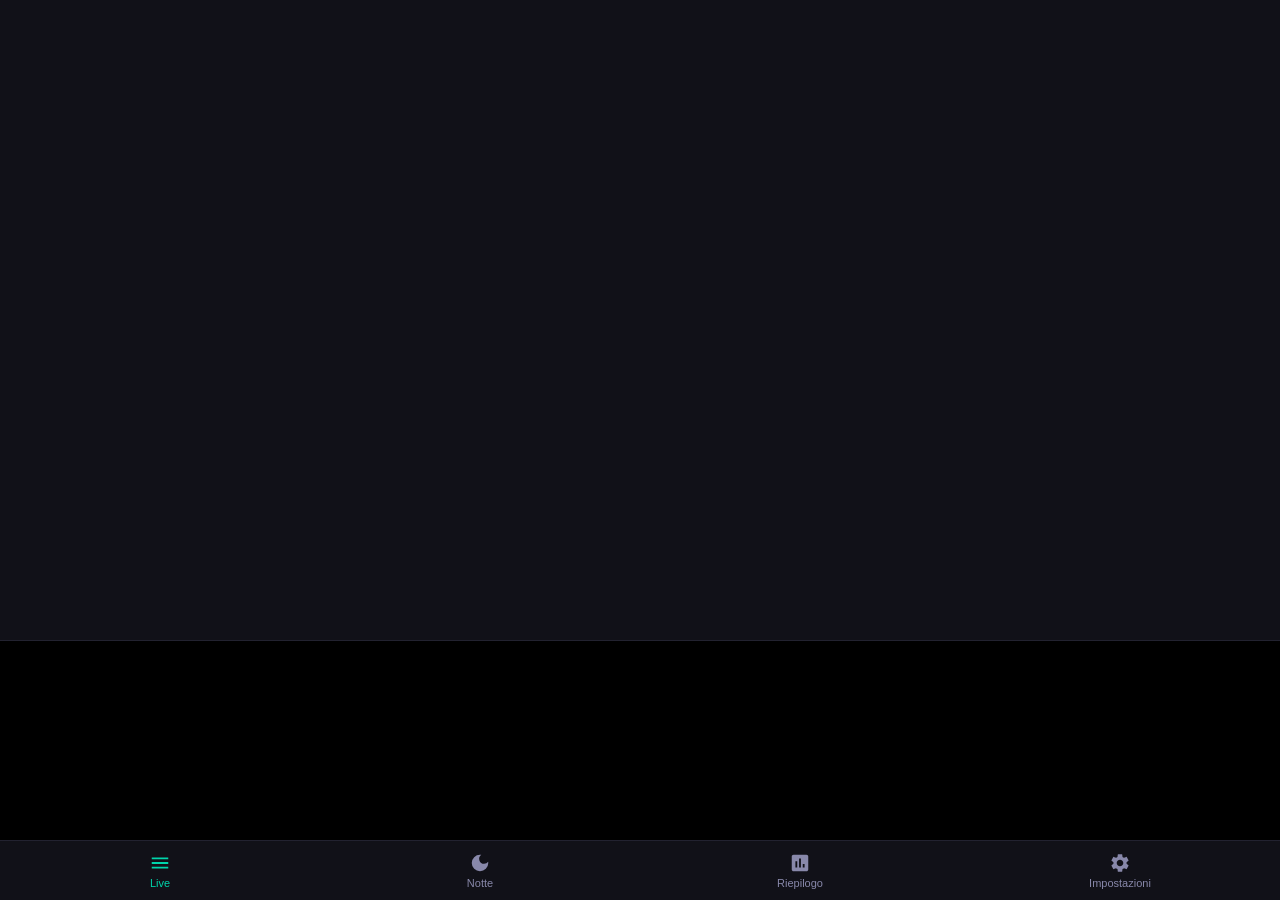
<file: index.html>
<!DOCTYPE html>
<html lang="it">
<head>
<meta charset="UTF-8">
<meta name="viewport" content="width=device-width,initial-scale=1,viewport-fit=cover,user-scalable=no">
<meta name="theme-color" content="#0a0a0f">
<title>Low-Freq Hunter</title>
<link rel="manifest" href="./manifest.webmanifest">
<link rel="apple-touch-icon" href="./icons/apple-touch-icon.png">
<meta name="apple-mobile-web-app-capable" content="yes">
<meta name="apple-mobile-web-app-status-bar-style" content="black-translucent">
<link rel="stylesheet" href="./style.css">
</head>
<body>
<div id="app">

<!-- ═══════════ LIVE ═══════════ -->
<div id="tab-live" class="tab-content active">
  <div class="spectrum-wrap">
    <canvas id="spectrum-canvas"></canvas>
  </div>
  <div class="wf-live-wrap">
    <canvas id="live-wf-canvas"></canvas>
  </div>

  <div class="live-readout">
    <div>
      <div class="live-number" id="live-db">—</div>
      <div class="live-unit">dBFS · <span id="live-sel-label">B</span> · picco <span id="live-peak" class="mono">—</span></div>
    </div>
  </div>

  <div class="live-meters" id="live-meters"></div>

  <div class="live-controls">
    <div class="band-selector" id="band-selector"></div>
    <div class="btn-row">
      <button class="btn primary" id="btn-live-start">▶ Avvia</button>
      <button class="btn" id="btn-freeze" disabled>❄ Freeze</button>
      <button class="btn" id="btn-sonify" disabled>🔊 Geiger</button>
    </div>
    <div class="ab-panel">
      <button class="btn btn-sm" id="btn-cap-a" disabled>Cattura A</button>
      <div class="ab-vals">
        <span>A <span class="ab-val mono" id="cap-a-val">—</span></span>
        <span>B <span class="ab-val mono" id="cap-b-val">—</span></span>
        <span>Δ <span class="ab-diff mono" id="cap-delta">—</span></span>
      </div>
      <button class="btn btn-sm" id="btn-cap-b" disabled>Cattura B</button>
    </div>
    <div class="info-note">ℹ I microfoni dei telefoni attenuano molto sotto ~100 Hz: un 50 Hz reale può apparire debole ma la sua armonica a 100 Hz è spesso ben visibile. I livelli sono dBFS relativi, non dB SPL calibrati. Usa "Cattura A/B" per confrontare il livello con una sorgente accesa/spenta.</div>
  </div>
</div>

<!-- ═══════════ NOTTE ═══════════ -->
<div id="tab-night" class="tab-content">
  <div class="night-screen">
    <div class="night-header">
      <div>
        <div class="night-clock" id="night-clock">--:--:--</div>
        <div class="night-sub" id="night-battery"></div>
      </div>
      <div id="night-rec-row" style="display:none;text-align:right">
        <div class="night-rec"><div class="rec-dot"></div><span>REC</span></div>
        <div class="night-elapsed mono" id="night-elapsed">00:00:00</div>
      </div>
    </div>

    <div class="night-idle-msg" id="night-idle-msg">
      Avvia il log notturno per registrare eventi, livelli e spettrogramma.<br>
      La sessione si salva in automatico anche se il telefono si spegne.
    </div>

    <div id="night-wf-panel" class="night-panel" style="display:none">
      <div class="night-panel-label">Spettrogramma · 20–200 Hz · tutta la notte</div>
      <canvas id="night-wf-canvas"></canvas>
    </div>

    <div id="night-strips-panel" class="night-panel" style="display:none">
      <div class="night-panel-label">Presenza · <span id="n-events">0</span> eventi</div>
      <div id="ps-rows"></div>
    </div>

    <div id="night-now-panel" class="night-panel" style="display:none">
      <div class="night-panel-label">Segnale adesso</div>
      <div class="now-dominant">
        <div><span class="now-hz" id="now-hz">—</span><span class="now-hz-unit"> Hz dominante</span></div>
        <div class="now-status-txt" id="now-status">—</div>
      </div>
      <div id="nm-rows"></div>
    </div>

    <div class="night-banner">⚡ Telefono in carica, app in primo piano, microfono libero (non appoggiato su superfici morbide).<br>Bloccare lo schermo interrompe la registrazione: usa la schermata nera.</div>
    <div id="night-bg-warn">⚠ App in background — possibile interruzione. I buchi vengono comunque registrati come "gap".</div>

    <div class="btn-row night-btns">
      <button class="btn primary btn-big" id="btn-night-start">🌙 Avvia log notturno</button>
      <button class="btn danger btn-big" id="btn-night-stop" style="display:none">⬛ Stop</button>
    </div>
    <button class="btn btn-wide" id="btn-marker" style="display:none">▲ Lo sento adesso (marker)</button>
    <button class="btn btn-wide dim" id="btn-blackout" style="display:none">🌑 Schermata nera</button>
  </div>
</div>

<!-- ═══════════ RIEPILOGO ═══════════ -->
<div id="tab-summary" class="tab-content">
  <div class="sum-header"><h2>Sessioni salvate</h2></div>
  <div class="sessions-list" id="sessions-list"></div>

  <div class="session-detail" id="session-detail" style="display:none">
    <div class="detail-head">
      <div class="detail-title" id="detail-title">—</div>
      <button class="btn btn-sm" id="btn-back">← Lista</button>
    </div>

    <canvas id="timeline-canvas"></canvas>

    <div id="detail-wf-wrap">
      <div class="section-label">Spettrogramma sessione</div>
      <canvas id="detail-wf-canvas"></canvas>
    </div>

    <div class="summary-stats" id="summary-stats"></div>

    <div id="markers-wrap" style="display:none">
      <div class="section-label">Marker manuali</div>
      <div id="markers-list"></div>
    </div>

    <div class="section-label">Eventi</div>
    <div class="table-wrap">
      <table class="events-table">
        <thead><tr><th>#</th><th>Inizio</th><th>Fine</th><th>Durata</th><th>Picco dB</th><th>Banda</th></tr></thead>
        <tbody id="events-tbody"></tbody>
      </table>
    </div>

    <div id="clips-wrap" style="display:none">
      <div class="section-label">Clip audio</div>
      <div id="clips-list"></div>
    </div>

    <div class="btn-row wrap">
      <button class="btn" id="btn-report">🖼 Report PNG</button>
      <button class="btn" id="btn-csv-events">📄 CSV eventi</button>
      <button class="btn" id="btn-csv-samples">📄 CSV campioni</button>
      <button class="btn" id="btn-json">📦 JSON</button>
      <button class="btn danger" id="btn-del-session">🗑</button>
    </div>
  </div>
</div>

<!-- ═══════════ IMPOSTAZIONI ═══════════ -->
<div id="tab-settings" class="tab-content">

  <div class="sett-block">
    <div class="sett-block-title">Bande di frequenza e soglie</div>
    <div id="band-cards"></div>
    <button class="btn btn-wide dim" id="btn-add-band" style="margin-top:10px">＋ Aggiungi banda</button>
  </div>

  <div class="sett-block">
    <div class="sett-block-title">Durata minima eventi</div>
    <div class="timing-grid">
      <div class="timing-card">
        <div class="timing-card-label">ON dopo</div>
        <div><span class="timing-card-val" id="s-minon-val">10</span><span class="timing-card-unit"> s</span></div>
        <input type="range" id="s-minon" class="timing-sl" min="1" max="120" step="1">
        <div class="tiny-note">sopra soglia continuativi per aprire l'evento</div>
      </div>
      <div class="timing-card">
        <div class="timing-card-label">OFF dopo</div>
        <div><span class="timing-card-val" id="s-minoff-val">15</span><span class="timing-card-unit"> s</span></div>
        <input type="range" id="s-minoff" class="timing-sl" min="1" max="300" step="1">
        <div class="tiny-note">sotto soglia continuativi per chiuderlo</div>
      </div>
    </div>
  </div>

  <div class="sett-block">
    <div class="sett-block-title">Analisi audio</div>
    <div class="sett-row">
      <div><div class="sett-row-label">Risoluzione FFT</div><div class="sett-row-sub">precisione in frequenza</div></div>
      <div class="chip-group">
        <div class="chip" data-fft="16384">Media</div>
        <div class="chip" data-fft="32768">Alta</div>
      </div>
    </div>
    <div class="sett-row">
      <div><div class="sett-row-label">Smoothing live</div><div class="sett-row-sub">valore <span id="s-smooth-live-val">0.5</span></div></div>
      <input type="range" id="s-smooth-live" class="timing-sl half" min="0" max="0.95" step="0.05">
    </div>
    <div class="sett-row">
      <div><div class="sett-row-label">Smoothing notturno</div><div class="sett-row-sub">valore <span id="s-smooth-night-val">0.3</span></div></div>
      <input type="range" id="s-smooth-night" class="timing-sl half" min="0" max="0.95" step="0.05">
    </div>
    <div class="sett-row">
      <div><div class="sett-row-label">Spettro live — max Hz</div></div>
      <div class="stepper"><button data-step="s-xmax" data-d="-1">−</button><input type="number" id="s-xmax" min="100" max="2000" step="50"><span class="stepper-unit">Hz</span><button data-step="s-xmax" data-d="1">+</button></div>
    </div>
    <div class="sett-row">
      <div><div class="sett-row-label">Sonificazione Geiger all'avvio notturno</div><div class="sett-row-sub">click proporzionali al livello</div></div>
      <div class="toggle" id="s-sonify-toggle"></div>
    </div>
    <div class="sett-row">
      <div><div class="sett-row-label">Clip audio sugli eventi</div><div class="sett-row-sub">registra 20 s all'inizio di ogni evento (max 12/notte) come prova ascoltabile</div></div>
      <div class="toggle" id="s-clips-toggle"></div>
    </div>
  </div>

  <div class="sett-block">
    <div class="sett-block-title">Dati</div>
    <div class="tiny-note" id="storage-info"></div>
    <button class="btn btn-wide dim" id="btn-reset-cfg" style="margin-top:10px">↺ Ripristina impostazioni predefinite</button>
  </div>

  <div class="settings-footer" id="settings-saved-msg">Le impostazioni si salvano automaticamente.</div>
</div>

<!-- Nav -->
<nav class="tab-nav">
  <button class="active" data-tab="live"><svg viewBox="0 0 24 24"><path d="M3 18h18v-2H3v2zm0-5h18v-2H3v2zm0-7v2h18V6H3z"/></svg>Live</button>
  <button data-tab="night"><svg viewBox="0 0 24 24"><path d="M12 3a9 9 0 1 0 9 9c0-.46-.04-.92-.1-1.36a5.389 5.389 0 0 1-4.4 2.26 5.403 5.403 0 0 1-3.14-9.8c-.44-.06-.9-.1-1.36-.1z"/></svg>Notte</button>
  <button data-tab="summary"><svg viewBox="0 0 24 24"><path d="M19 3H5c-1.1 0-2 .9-2 2v14c0 1.1.9 2 2 2h14c1.1 0 2-.9 2-2V5c0-1.1-.9-2-2-2zM9 17H7v-7h2v7zm4 0h-2V7h2v10zm4 0h-2v-4h2v4z"/></svg>Riepilogo</button>
  <button data-tab="settings"><svg viewBox="0 0 24 24"><path d="M19.14 12.94c.04-.3.06-.61.06-.94 0-.32-.02-.64-.07-.94l2.03-1.58c.18-.14.23-.41.12-.61l-1.92-3.32c-.12-.22-.37-.29-.59-.22l-2.39.96c-.5-.38-1.03-.7-1.62-.94l-.36-2.54c-.04-.24-.24-.41-.48-.41h-3.84c-.24 0-.43.17-.47.41l-.36 2.54c-.59.24-1.13.57-1.62.94l-2.39-.96c-.22-.08-.47 0-.59.22L2.74 8.87c-.12.21-.08.47.12.61l2.03 1.58c-.05.3-.09.63-.09.94s.02.64.07.94l-2.03 1.58c-.18.14-.23.41-.12.61l1.92 3.32c.12.22.37.29.59.22l2.39-.96c.5.38 1.03.7 1.62.94l.36 2.54c.05.24.24.41.48.41h3.84c.24 0 .44-.17.47-.41l.36-2.54c.59-.24 1.13-.56 1.62-.94l2.39.96c.22.08.47 0 .59-.22l1.92-3.32c.12-.22.07-.47-.12-.61l-2.01-1.58zM12 15.6c-1.98 0-3.6-1.62-3.6-3.6s1.62-3.6 3.6-3.6 3.6 1.62 3.6 3.6-1.62 3.6-3.6 3.6z"/></svg>Impostazioni</button>
</nav>
</div>

<div class="toast" id="toast"></div>

<div id="blackout" style="display:none">
  <div id="blackout-hint" style="display:none">tocca = marker · tieni premuto = esci</div>
</div>

<script type="module" src="./js/main.js"></script>
</body>
</html>
</file>
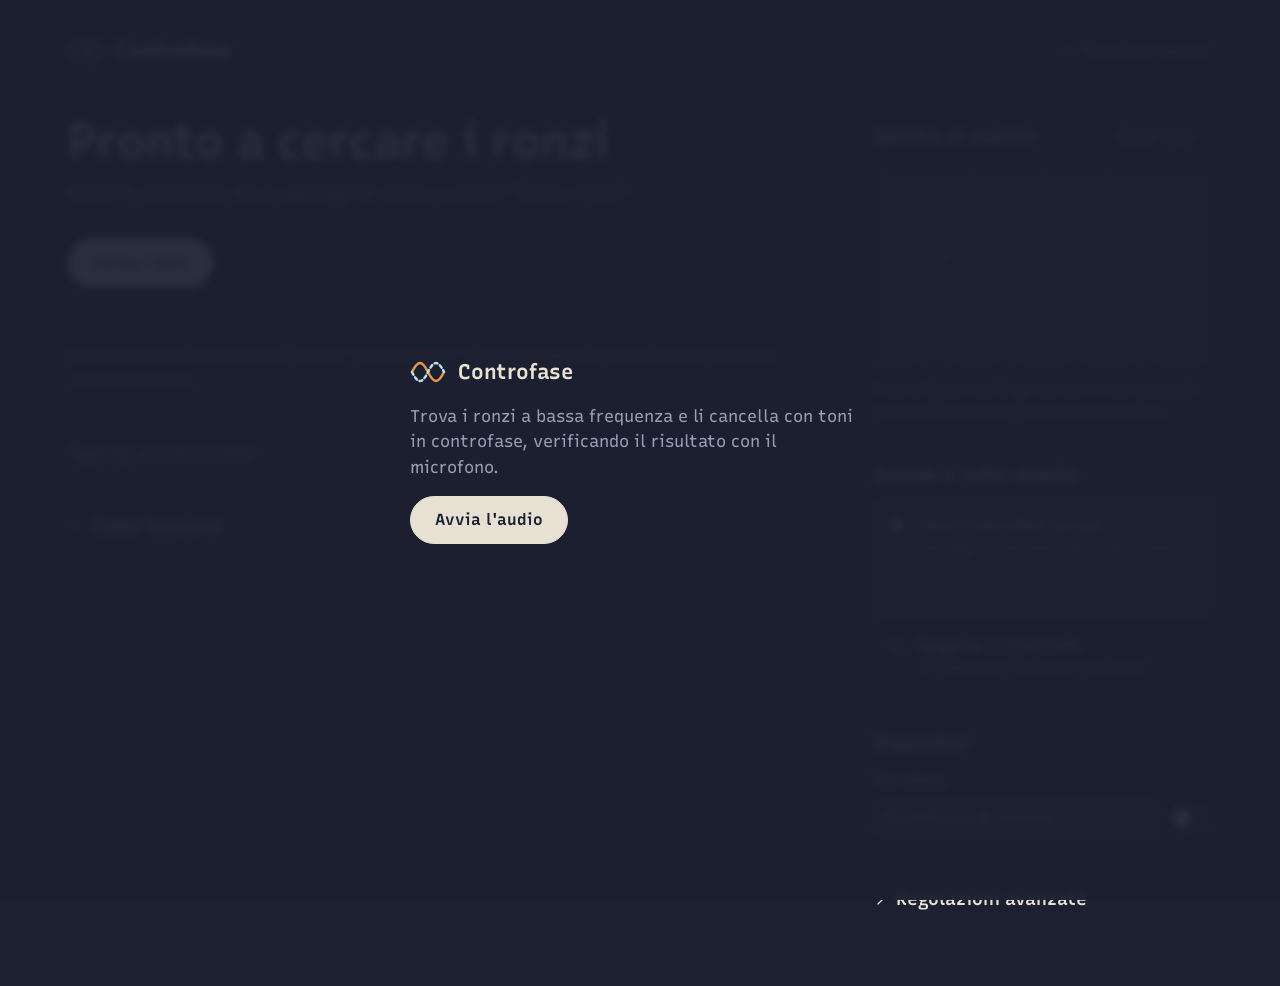
<file: controfase/index.html>
<!DOCTYPE html>
<html lang="it">
<head>
<meta charset="utf-8">
<meta name="viewport" content="width=device-width, initial-scale=1">
<meta name="theme-color" content="#1C2030">
<meta name="color-scheme" content="dark">
<meta name="apple-mobile-web-app-capable" content="yes">
<meta name="apple-mobile-web-app-title" content="Controfase">
<link rel="manifest" href="manifest.webmanifest">
<link rel="icon" href="icon.svg" type="image/svg+xml">
<link rel="apple-touch-icon" href="icon-512.png">
<link rel="preconnect" href="https://fonts.googleapis.com">
<link rel="preconnect" href="https://fonts.gstatic.com" crossorigin>
<link href="https://fonts.googleapis.com/css2?family=Recursive:CASL,MONO,wght@0..1,0..1,300..800&display=swap" rel="stylesheet">
<title>Controfase</title>
<style>
  /* Notte: interfaccia scura e calda, da usare al buio. Ambra = ronzio, azzurro = controfase. */
  :root {
    --notte: #1C2030; --velluto: #252A3D; --carta: #E6E1D3; --fumo: #9A9DB0;
    --ronzio: #E8964A; --controfase: #B9DCE6; --riga: #343A52; --bordo: #6A7296; --hover: #2B3046;
    --buio: #12141E; --buio-testo: #C9C4B8; --buio-fumo: #8D90A3; --buio-bordo: #5E6482;
    --font: 'Recursive', system-ui, -apple-system, 'Segoe UI', sans-serif;
  }
  * { box-sizing: border-box; }
  [hidden] { display: none !important; }
  html, body { margin: 0; background: var(--notte); color: var(--carta); color-scheme: dark;
    font: 16px/1.5 var(--font); -webkit-font-smoothing: antialiased; }
  .num { font-variation-settings: "MONO" 1, "CASL" 0; font-variant-numeric: tabular-nums; }
  .tab { font-variant-numeric: tabular-nums; }
  .muted { color: var(--fumo); }
  button, input, select, summary { font: inherit; color: inherit; }
  :focus-visible { outline: 2px solid var(--controfase); outline-offset: 3px; }
  button { cursor: pointer; }
  button:disabled { opacity: .45; cursor: default; }

  .wrap { max-width: 1240px; margin: 0 auto; padding: 28px 48px 64px; display: flex; flex-direction: column; gap: 44px; }
  header { display: flex; flex-wrap: wrap; align-items: center; justify-content: space-between; gap: 16px; min-height: 44px; }
  .brand { display: flex; align-items: center; gap: 12px; font-size: 21px; font-weight: 650; letter-spacing: -0.01em; }
  .simtag { font-size: 13px; font-weight: 500; color: var(--ronzio); border: 1px solid var(--ronzio); border-radius: 12px; padding: 1px 10px; }
  .micstatus { display: inline-flex; align-items: center; gap: 10px; font-size: 15px; color: var(--fumo); }
  .led { width: 8px; height: 8px; border-radius: 50%; flex: 0 0 8px; border: 1.5px solid var(--fumo); }
  .led.on { background: var(--controfase); border-color: var(--controfase); }

  .cols { display: flex; flex-wrap: wrap; gap: 64px; align-items: flex-start; }
  .main { flex: 999 1 640px; min-width: 0; display: flex; flex-direction: column; gap: 32px; }
  .side { flex: 1 1 340px; min-width: 0; display: flex; flex-direction: column; gap: 40px; }

  h1 { margin: 0; font-size: 48px; line-height: 1.08; font-weight: 560; letter-spacing: -0.02em; font-variation-settings: "CASL" 0.35; }
  .sub { margin: 12px 0 0; max-width: 60ch; color: var(--fumo); font-size: 18px; }
  h2 { margin: 0; font-size: 18px; font-weight: 600; }

  .actions { display: flex; flex-wrap: wrap; align-items: center; gap: 12px; }
  .pri, .sec { min-height: 48px; padding: 0 24px; border-radius: 24px; font-size: 16px; white-space: nowrap; }
  .pri { background: var(--carta); color: var(--notte); border: 1px solid var(--carta); font-weight: 620; }
  .pri:hover:not(:disabled) { background: #fff; }
  .sec { background: transparent; border: 1px solid var(--bordo); }
  .sec:hover:not(:disabled), .small:hover:not(:disabled) { background: var(--hover); }
  .quiet { min-height: 44px; padding: 0 12px; border: none; background: transparent; color: var(--fumo); font-size: 15px; }
  .quiet:hover:not(:disabled) { color: var(--carta); }
  .link { min-height: 44px; padding: 0; border: none; background: transparent; color: var(--controfase); font-size: 15px;
    text-decoration: underline; text-underline-offset: 4px; }
  .link:hover:not(:disabled) { color: var(--carta); }
  .small { min-height: 40px; padding: 0 16px; border-radius: 20px; border: 1px solid var(--bordo); background: transparent; font-size: 14px; white-space: nowrap; }

  .msg { margin: 0; max-width: 72ch; font-size: 15px; color: var(--carta); min-height: 1.5em; }

  /* procedura guidata */
  .steps { list-style: none; margin: 0; padding: 0; display: flex; flex-wrap: wrap; gap: 20px 8px; }
  .steps li { flex: 1 1 150px; display: flex; flex-direction: column; gap: 8px; min-width: 0; color: var(--fumo); }
  .steps .bar { height: 4px; border-radius: 2px; background: var(--riga); }
  .steps .t { display: flex; gap: 8px; font-size: 15px; }
  .steps .s { font-size: 14px; padding-left: 18px; }
  .steps li.done .bar { background: var(--controfase); }
  .steps li.done .t { color: var(--carta); }
  .steps li.now .bar { background: var(--carta); }
  .steps li.now .t { color: var(--carta); font-weight: 620; }
  .steps li.now .s { color: var(--carta); }

  /* toni */
  .tones { display: flex; flex-direction: column; }
  .tone { border-top: 1px solid var(--riga); padding: 28px 0 16px; display: flex; flex-direction: column; gap: 14px; }
  .tone.off { opacity: .55; }
  .tone .top { display: flex; flex-wrap: wrap; align-items: center; gap: 20px 40px; }
  .tone .id { flex: 0 0 230px; display: flex; flex-direction: column; gap: 10px; }
  .tone .fq { display: flex; align-items: baseline; gap: 8px; }
  .tone .tf { width: 8ch; font-size: 34px; line-height: 1.05; font-weight: 500; letter-spacing: -0.02em; padding: 0 4px; margin: 0 -4px;
    border: 1px solid transparent; border-radius: 6px; background: transparent; -moz-appearance: textfield; appearance: textfield; }
  .tone .tf::-webkit-inner-spin-button, .tone .tf::-webkit-outer-spin-button { -webkit-appearance: none; margin: 0; }
  .tone .tf:not(:disabled):hover, .tone .tf:focus { border-color: var(--bordo); background: var(--velluto); }
  .tone .tf:disabled { opacity: 1; cursor: default; }
  .tone .hz { font-size: 16px; color: var(--fumo); }
  .tone .st { display: inline-flex; align-items: center; gap: 8px; font-size: 15px; }
  .tone .st .led { width: 9px; height: 9px; flex-basis: 9px; border-color: var(--carta); }
  .tone .st .led.ok { background: var(--controfase); border-color: var(--controfase); }
  .tone .st .led.idle { border-color: var(--fumo); }
  .tone .red { display: flex; align-items: baseline; gap: 8px; }
  .tone .red .v { font-size: 22px; font-weight: 500; }
  .tone .red .k { font-size: 14px; color: var(--fumo); }
  .tone .follow { font-size: 14px; color: var(--fumo); }
  .wave { flex: 1 1 380px; min-width: 0; height: 120px; display: block; }
  .note { display: flex; gap: 12px; align-items: flex-start; background: var(--velluto); border-radius: 8px; padding: 12px 16px; max-width: 72ch; font-size: 15px; }
  .note svg { flex: 0 0 auto; margin-top: 2px; }
  .note p { margin: 0; }
  .note p + p { margin-top: 6px; }
  details > summary { cursor: pointer; list-style: none; }
  details > summary::-webkit-details-marker { display: none; }
  .chev { transition: transform .15s; }
  details[open] > summary .chev { transform: rotate(90deg); }
  .tdet > summary { display: inline-flex; align-items: center; gap: 8px; min-height: 44px; font-size: 15px; color: var(--fumo); }
  .tdet > summary:hover { color: var(--carta); }
  .tdet .body { display: flex; flex-direction: column; gap: 18px; padding: 8px 0 8px 22px; }
  .stats { display: grid; grid-template-columns: repeat(4, minmax(0, 1fr)); gap: 12px 24px; font-size: 15px; }
  .stats span { display: flex; flex-direction: column; }
  .stats .k { color: var(--fumo); font-size: 14px; }
  .info { margin: 0; font-size: 14px; color: var(--fumo); max-width: 80ch; }
  .row { display: flex; flex-wrap: wrap; align-items: center; gap: 10px 16px; }
  .row > .lbl { flex: 0 0 110px; font-size: 15px; color: var(--fumo); }
  .row .grow { flex: 1 1 260px; display: flex; flex-wrap: wrap; align-items: center; gap: 8px 10px; min-width: 0; }
  .nudge { display: flex; flex-wrap: wrap; gap: 6px; }
  .nudge button { min-height: 36px; padding: 0 10px; border-radius: 18px; border: 1px solid var(--bordo); background: transparent; font-size: 14px; }
  .nudge button:hover:not(:disabled) { background: var(--hover); }
  .empty { border-top: 1px solid var(--riga); padding: 24px 0; color: var(--fumo); }
  .tonebar { border-top: 1px solid var(--riga); padding-top: 12px; display: flex; flex-wrap: wrap; gap: 4px 24px; }

  /* lato */
  .panel { display: flex; flex-direction: column; gap: 12px; }
  .panel .head { display: flex; align-items: center; justify-content: space-between; gap: 12px; }
  #spec { width: 100%; height: 200px; display: block; background: var(--velluto); border-radius: 8px; }
  .legend { display: flex; flex-wrap: wrap; gap: 6px 24px; font-size: 14px; color: var(--fumo); }
  .legend span { display: inline-flex; align-items: center; gap: 8px; }
  .peaks { display: flex; flex-direction: column; }
  .peak { display: flex; align-items: center; gap: 14px; min-height: 48px; border-top: 1px solid var(--riga); font-size: 15px; cursor: pointer; }
  .peak input { width: 20px; height: 20px; margin: 0; accent-color: var(--controfase); cursor: pointer; flex: 0 0 auto; }
  .peak .f { font-size: 20px; font-weight: 500; min-width: 7.5ch; }
  .peak.sel .f { color: var(--ronzio); }
  .peak .p { color: var(--fumo); font-size: 14px; }
  .opts { display: flex; flex-direction: column; gap: 8px; }
  .opt { display: flex; gap: 12px; align-items: flex-start; padding: 12px 16px; border-radius: 8px; border: 1px solid var(--bordo); cursor: pointer; }
  .opt:hover { background: var(--hover); }
  .opt:has(input:checked) { border-color: var(--controfase); background: var(--velluto); }
  .opt input { margin: 4px 0 0; width: 16px; height: 16px; accent-color: var(--controfase); flex: 0 0 auto; }
  .opt b { display: block; font-size: 15px; font-weight: 560; }
  .opt small { display: block; font-size: 14px; color: var(--fumo); }
  .field { display: flex; flex-direction: column; gap: 6px; font-size: 15px; }
  .field .lab { display: flex; justify-content: space-between; gap: 12px; }
  .field .lab .tab { color: var(--fumo); }
  .field .help { font-size: 14px; color: var(--fumo); }
  .field .line { display: flex; align-items: center; gap: 12px; }
  .field > select { flex: none; width: 100%; }
  select { font-size: 15px; min-height: 40px; padding: 0 10px; border-radius: 8px; border: 1px solid var(--bordo); background: var(--velluto); max-width: 100%; min-width: 0; flex: 1 1 200px; }
  input[type=range] { width: 100%; min-height: 28px; accent-color: var(--ronzio); }
  .tone input[type=range] { flex: 1 1 200px; width: auto; }
  .switch { position: relative; width: 42px; height: 24px; flex: 0 0 42px; display: inline-block; }
  .switch input { position: absolute; opacity: 0; inset: 0; margin: 0; cursor: pointer; }
  .switch span { position: absolute; inset: 0; background: var(--riga); border: 1px solid var(--bordo); border-radius: 24px; transition: .15s; pointer-events: none; }
  .switch span::before { content: ""; position: absolute; width: 16px; height: 16px; left: 3px; top: 3px; background: var(--carta); border-radius: 50%; transition: .15s; }
  .switch input:checked + span { background: var(--controfase); border-color: var(--controfase); }
  .switch input:checked + span::before { transform: translateX(18px); background: var(--notte); }
  .switch input:focus-visible + span { outline: 2px solid var(--controfase); outline-offset: 3px; }
  .switch input:disabled + span { opacity: .45; }
  .swrow { display: flex; align-items: center; justify-content: space-between; gap: 16px; font-size: 15px; min-height: 44px; }
  .swrow small { display: block; color: var(--fumo); font-size: 14px; }
  .adv > summary, .help > summary { display: flex; align-items: center; gap: 8px; min-height: 44px; font-size: 18px; font-weight: 600; }
  .adv .body { display: flex; flex-direction: column; gap: 20px; padding-top: 12px; }
  .help { color: var(--fumo); font-size: 15px; max-width: 76ch; }
  .help > summary { color: var(--carta); }
  .help ol, .help ul { padding-left: 22px; margin: 8px 0 12px; }
  .help li + li { margin-top: 6px; }
  .help b { color: var(--carta); font-weight: 560; }

  /* avvio */
  #startOverlay { position: fixed; inset: 0; background: color-mix(in srgb, var(--notte) 92%, transparent);
    display: flex; align-items: center; justify-content: center; z-index: 30; backdrop-filter: blur(4px); padding: 24px; }
  #startOverlay .box { max-width: 460px; display: flex; flex-direction: column; align-items: flex-start; gap: 16px; }
  #startOverlay p { margin: 0; color: var(--fumo); font-size: 17px; }

  /* modalità notte */
  #night { position: fixed; inset: 0; z-index: 20; background: var(--buio); color: var(--buio-testo);
    display: flex; flex-direction: column; justify-content: space-between; padding: 56px 72px 48px; }
  #night .bar1 { display: flex; justify-content: space-between; align-items: center; gap: 16px; font-size: 15px; color: var(--buio-fumo); }
  #night .mid { display: flex; flex-direction: column; align-items: center; gap: 28px; }
  #night h2 { margin: 0; font-size: clamp(64px, 10vw, 120px); line-height: 1; font-weight: 300; letter-spacing: -0.03em; font-variation-settings: "CASL" 0.6; text-align: center; }
  #night .resid { width: 100%; height: 80px; display: block; }
  #night .nsub { margin: 0; font-size: 18px; color: var(--buio-fumo); text-align: center; max-width: 52ch; }
  #night .bar2 { display: flex; flex-wrap: wrap; justify-content: space-between; align-items: flex-end; gap: 24px; }
  #night .ntones { display: flex; flex-wrap: wrap; gap: 16px 40px; }
  #night .ntones span { display: flex; flex-direction: column; gap: 2px; }
  #night .ntones .f { font-size: 22px; }
  #night .ntones .r { font-size: 14px; color: var(--buio-fumo); }
  #night .nbtn { min-height: 48px; padding: 0 22px; border-radius: 24px; border: 1px solid var(--buio-bordo); background: transparent; color: var(--buio-testo); font-size: 15px; }
  #night .nbtn:hover { background: #1B1E2B; }
  #night .led.on { background: var(--controfase); border-color: var(--controfase); opacity: .8; }

  @media (max-width: 760px) {
    .wrap { padding: 20px 20px 48px; gap: 32px; }
    h1 { font-size: 36px; }
    .stats { grid-template-columns: repeat(2, minmax(0, 1fr)); }
    #night { padding: 32px 24px; }
  }
  @media (prefers-reduced-motion: reduce) { *, *::before { transition: none !important; } }
</style>
</head>
<body>
<div id="startOverlay">
  <div class="box">
    <div class="brand"><svg width="36" height="24" viewBox="0 0 36 24" aria-hidden="true"><path d="M2 12 C 8 0, 12 0, 18 12 S 28 24, 34 12" fill="none" stroke="#E8964A" stroke-width="2.5" stroke-linecap="round"/><path d="M2 12 C 8 24, 12 24, 18 12 S 28 0, 34 12" fill="none" stroke="#B9DCE6" stroke-width="2.5" stroke-linecap="round" stroke-dasharray="3 3"/></svg>Controfase</div>
    <p>Trova i ronzi a bassa frequenza e li cancella con toni in controfase, verificando il risultato con il microfono.</p>
    <button class="pri" id="startBtn">Avvia l'audio</button>
  </div>
</div>

<div class="wrap">
  <header>
    <div class="brand">
      <svg width="36" height="24" viewBox="0 0 36 24" aria-hidden="true"><path d="M2 12 C 8 0, 12 0, 18 12 S 28 24, 34 12" fill="none" stroke="#E8964A" stroke-width="2.5" stroke-linecap="round"/><path d="M2 12 C 8 24, 12 24, 18 12 S 28 0, 34 12" fill="none" stroke="#B9DCE6" stroke-width="2.5" stroke-linecap="round" stroke-dasharray="3 3"/></svg>
      <span>Controfase</span>
      <span id="simTag" class="simtag" hidden>Simulazione</span>
    </div>
    <span class="micstatus" role="status"><span class="led" id="micLed"></span><span id="micStatus">Microfono spento</span></span>
  </header>

  <div class="cols">
    <main class="main">
      <div>
        <h1 id="headline">Pronto a cercare i ronzi</h1>
        <p class="sub" id="sub"></p>
      </div>
      <div class="actions">
        <button class="pri" id="nightBtn" hidden>Modalità notte</button>
        <button class="pri" id="guideBtn">Cerca i toni</button>
        <button class="sec" id="scanTopBtn" hidden>Cerca toni</button>
        <button class="quiet" id="stopBtn" hidden>Ferma la cancellazione</button>
      </div>
      <ol class="steps" id="steps" aria-label="Passi della procedura" hidden></ol>
      <p class="msg" id="msg" role="status" aria-live="polite"></p>

      <section class="tones" aria-label="Toni da cancellare">
        <div id="tones"></div>
        <div class="tonebar">
          <button class="link" id="addToneBtn">Aggiungi un tono a mano</button>
          <button class="link" id="calAllBtn">Ricalibra tutti</button>
        </div>
      </section>

      <details class="help">
        <summary><svg class="chev" width="16" height="16" viewBox="0 0 24 24" aria-hidden="true"><path d="M9 6 L15 12 L9 18" fill="none" stroke="currentColor" stroke-width="2" stroke-linecap="round"/></svg>Come funziona</summary>
        <ol>
          <li>Metti il microfono dove appoggi la testa e premi <b>Cerca i toni</b>: ascolta lo spettro e mostra tutti i picchi trovati senza avviare nulla da sola.</li>
          <li>Spunta nello spettro i ronzi che vuoi cancellare (oppure aggiungili a mano) e premi <b>Calibra e cancella</b>: aggancia la frequenza esatta dei soli toni scelti, calibra la cassa e avvia la cancellazione.</li>
          <li>Il controllo converge rapidamente all'inizio e poi continua a correggere lentamente le derive di fase e ampiezza. I colpi a banda larga (es. scrittura sulla tastiera, voce) vengono riconosciuti tramite le sonde laterali e ignorati per non alterare la cancellazione.</li>
          <li>Se scegli “Spegnilo e ricontrolla”, quando tutti i toni sono stabili il microfono si chiude e si riapre ogni tanto per verificare e correggere.</li>
        </ol>
        <ul>
          <li>La zona di silenzio è di circa 30–40 cm intorno al microfono; altrove il ronzio può aumentare.</li>
          <li>Senza microfono l'app non può sapere se il ronzio ha cambiato fase: per questo ricontrolla. La tenuta stimata dipende da quanto “deriva” la sorgente.</li>
          <li>Con il microfono spento, se il ronzio si ferma (per esempio la pompa si spegne) il tono resta acceso da solo fino al ricontrollo successivo, che lo spegne. Per sorgenti che si accendono e spengono spesso scegli un intervallo breve o il microfono sempre acceso.</li>
          <li>Microfono e altoparlante vengono fissati alla prima accensione: collegare cuffie Bluetooth non li cambia. In Safari l'altoparlante segue sempre quello di sistema.</li>
          <li>Usa un altoparlante cablato vicino alla testiera. Le vibrazioni che arrivano dal letto o dal pavimento non si cancellano con l'aria.</li>
        </ul>
      </details>
    </main>

    <aside class="side">
      <section class="panel">
        <div class="head"><h2>Spettro al cuscino</h2><button class="small" id="scanBtn">Cerca i toni</button></div>
        <canvas id="spec" role="img" aria-label="Spettro del microfono da 20 a 500 Hz"></canvas>
        <div class="legend" id="legend" hidden>
          <span><svg width="20" height="4" aria-hidden="true"><line x1="0" y1="2" x2="20" y2="2" stroke="#E8964A" stroke-width="2" stroke-dasharray="4 3"/></svg>Prima</span>
          <span><svg width="20" height="4" aria-hidden="true"><line x1="0" y1="2" x2="20" y2="2" stroke="#E6E1D3" stroke-width="2"/></svg>Adesso</span>
        </div>
        <div class="peaks" id="peaks"><p class="muted" style="margin:0;font-size:14px">Premi “Cerca i toni” per cercare i ronzi presenti fra 20 e 500 Hz e scegliere quali cancellare.</p></div>
      </section>

      <section class="panel">
        <h2>Quando è tutto stabile</h2>
        <div class="opts" role="radiogroup" aria-label="Quando è tutto stabile">
          <label class="opt"><input type="radio" name="hold" value="always"><span><b>Tieni il microfono acceso</b><small>Corregge di continuo. Serve per i ronzi della rete elettrica, che derivano in pochi secondi.</small></span></label>
          <label class="opt"><input type="radio" name="hold" value="periodic"><span><b>Spegnilo e ricontrolla</b><small>Si riapre ogni tanto per verificare.</small></span></label>
        </div>
        <div class="field" id="recheckRow">
          <label class="lab" for="recheckSel"><span>Ricontrolla</span></label>
          <select id="recheckSel">
            <option value="auto">con intervallo automatico, dalla tenuta misurata</option>
            <option value="2">ogni 2 minuti</option>
            <option value="5">ogni 5 minuti</option>
            <option value="10">ogni 10 minuti</option>
            <option value="20">ogni 20 minuti</option>
            <option value="30">ogni 30 minuti</option>
            <option value="0">mai, resta spento</option>
          </select>
        </div>
      </section>

      <section class="panel">
        <h2>Dispositivi</h2>
        <div class="field">
          <label class="lab" for="micSel"><span>Microfono</span></label>
          <div class="line"><select id="micSel"></select><label class="switch" title="Microfono acceso"><input type="checkbox" id="micSw" aria-label="Microfono acceso"><span></span></label></div>
        </div>
        <div class="field" id="outRow">
          <label class="lab" for="outSel"><span>Altoparlante</span></label>
          <select id="outSel"></select>
        </div>
        <p class="muted" id="outNote" style="margin:0;font-size:14px" hidden>Questo browser non permette di scegliere l'altoparlante: il suono va sull'uscita di sistema. Per fissarlo usa Chrome (“Installa pagina come app”).</p>
      </section>

      <details class="adv">
        <summary><svg class="chev" width="16" height="16" viewBox="0 0 24 24" aria-hidden="true"><path d="M9 6 L15 12 L9 18" fill="none" stroke="currentColor" stroke-width="2" stroke-linecap="round"/></svg>Regolazioni avanzate</summary>
        <div class="body">
          <div class="swrow"><label for="autoSw">Cancellazione automatica<small>Si regola da sola, poi si ferma quando è stabile.</small></label><label class="switch"><input type="checkbox" id="autoSw"><span></span></label></div>
          <div class="swrow"><label for="outSw">Uscita audio<small>Spegne o riaccende tutti i toni.</small></label><label class="switch"><input type="checkbox" id="outSw"><span></span></label></div>
          <label class="field"><span class="lab"><span>Reattività</span><span class="tab" id="reactVal"></span></span><input type="range" id="reactIn" min="0" max="100" step="1"><span class="help">Più alta segue prima i cambiamenti, ma si ferma meno.</span></label>
          <label class="field"><span class="lab"><span>Volume massimo per tono</span><span class="tab" id="maxVal"></span></span><input type="range" id="maxIn" min="-40" max="0" step="0.5"><span class="help">Limite di sicurezza per la cassa.</span></label>
          <label class="field"><span class="lab"><span>Livello del tono di prova</span><span class="tab" id="testVal"></span></span><input type="range" id="testIn" min="-50" max="-6" step="1"><span class="help">Usato solo durante la calibrazione.</span></label>
          <label class="field"><span class="lab"><span>Sensibilità del rilevamento</span><span class="tab" id="promVal"></span></span><input type="range" id="promIn" min="6" max="20" step="1"><span class="help">Quanto deve spiccare un picco sopra il fondo per essere preso.</span></label>
        </div>
      </details>
    </aside>
  </div>
</div>

<div id="night" hidden role="dialog" aria-modal="true" aria-labelledby="nightTitle">
  <div class="bar1">
    <span class="micstatus" style="color:inherit"><span class="led" id="nightLed"></span><span id="nightMic"></span></span>
    <span class="tab" id="nightClock"></span>
  </div>
  <div class="mid">
    <h2 id="nightTitle">Silenzio</h2>
    <svg class="resid" viewBox="0 0 1136 80" preserveAspectRatio="none" aria-hidden="true"><path id="nightLine" fill="none" stroke="#C9C4B8" stroke-width="1.5" opacity="0.55" vector-effect="non-scaling-stroke"/></svg>
    <p class="nsub" id="nightSub"></p>
  </div>
  <div class="bar2">
    <div class="ntones" id="nightTones"></div>
    <div class="actions">
      <button class="nbtn" id="nightStop">Ferma tutto</button>
      <button class="nbtn" id="nightExit">Esci dalla modalità notte</button>
    </div>
  </div>
</div>

<script type="text/worklet" id="workletSrc">
const PROBE = 8;          // Hz: sonde di rumore a ±8 Hz (zeri della finestra di Hann da 0,25 s)
class ControfaseProcessor extends AudioWorkletProcessor {
  constructor() {
    super();
    this.fs = sampleRate;
    this.T = Math.round(sampleRate * 0.25);
    this.win = new Float64Array(this.T);
    let s = 0;
    for (let i = 0; i < this.T; i++) { this.win[i] = 0.5 - 0.5 * Math.cos(2 * Math.PI * i / this.T); s += this.win[i]; }
    this.winSum = s;
    this.idx = 0; this.accSq = 0;
    this.half = this.T >> 1;   // centro della finestra di Hann
    this.n = 0; this.tMid = 0;  // campioni dall'avvio, istante (s) del centro del blocco
    this.smooth = 1 - Math.exp(-1 / (0.05 * sampleRate));
    this.chans = new Map(); this.list = [];
    this.sim = null;
    this.port.onmessage = (e) => this.onMsg(e.data);
  }
  osc(f) { const w = 2 * Math.PI * f / this.fs; return { c: 1, s: 0, cd: Math.cos(w), sd: Math.sin(w), w }; }
  retune(o, f) { const w = 2 * Math.PI * f / this.fs; o.cd = Math.cos(w); o.sd = Math.sin(w); o.w = w; }
  onMsg(d) {
    if (d.type === 'set') {
      let c = this.chans.get(d.id);
      if (!c) {
        c = { id: d.id, freq: d.freq, bf: d.freq, o: this.osc(d.freq), op: this.osc(d.freq + PROBE), om: this.osc(d.freq - PROBE),
              wr: 0, wi: 0, tr: 0, ti: 0, aR: 0, aI: 0, pR: 0, pI: 0, mR: 0, mI: 0, qR: 0, qI: 0,
              ph: 0, cyc: 0, phMid: 0 };   // fase dell'oscillatore: giri interi + resto in [0, 2π)
        this.chans.set(d.id, c); this.list = Array.from(this.chans.values());
      }
      if (c.freq !== d.freq) { c.freq = d.freq; this.retune(c.o, d.freq); this.retune(c.op, d.freq + PROBE); this.retune(c.om, d.freq - PROBE); }
      c.tr = d.wr; c.ti = d.wi;
    } else if (d.type === 'remove') {
      this.chans.delete(d.id); this.list = Array.from(this.chans.values());
    } else if (d.type === 'sim') {
      this.setupSim(d);
    } else if (d.type === 'simMic') {
      if (this.sim) {
        this.sim.mic = d.on;
        if (d.on && d.jitterMs) this.setDelay(this.sim.delaySec + (Math.random() * 2 - 1) * d.jitterMs / 1000);
      }
    } else if (d.type === 'simPump') {
      if (this.sim && this.sim.dists[d.index]) this.sim.dists[d.index].on = d.on;
    }
  }
  setupSim(d) {
    this.sim = { g: d.gain, noise: d.noise, mic: false, delaySec: d.delay,
      dists: d.dists.map(x => ({ f0: x.f, f: x.f, a: x.amp, ph: x.phase, wander: x.wander, on: true, gate: 1 })) };
    this.setDelay(d.delay);
  }
  setDelay(sec) {
    const n = Math.max(1, Math.round(sec * this.fs));
    this.sim.delaySec = sec; this.sim.buf = new Float64Array(n + 1); this.sim.pos = 0;
  }
  gauss() { let u = 0, v = 0; while (u === 0) u = Math.random(); v = Math.random(); return Math.sqrt(-2 * Math.log(u)) * Math.cos(2 * Math.PI * v); }
  simQuantum(n) {
    const dt = n / this.fs;
    for (const d of this.sim.dists) {
      d.f += -0.02 * (d.f - d.f0) * dt + d.wander * Math.sqrt(dt) * this.gauss();
      d.gate += ((d.on ? 1 : 0) - d.gate) * Math.min(1, dt / 0.5);
    }
  }
  simSample(y) {
    const s = this.sim;
    s.buf[s.pos] = y;
    const rd = (s.pos + 1) % s.buf.length;
    const yd = s.buf[rd]; s.pos = rd;
    let x = s.g * yd;
    for (const d of s.dists) { d.ph += 2 * Math.PI * d.f / this.fs; if (d.ph > 6.283185307179586) d.ph -= 6.283185307179586; x += d.gate * d.a * Math.cos(d.ph); }
    x += s.noise * this.gauss();
    s.truth = x;   // segnale reale al microfono, anche a microfono spento (solo per le verifiche)
    return s.mic ? x : 0;
  }
  process(inputs, outputs) {
    const o0 = outputs[0] && outputs[0][0];
    if (!o0) return true;
    const o1 = outputs[1] && outputs[1][0];
    const n = o0.length;
    const inp = inputs[0] && inputs[0].length ? inputs[0][0] : null;
    const L = this.list, sm = this.smooth;
    if (this.sim) this.simQuantum(n);
    for (let i = 0; i < n; i++) {
      let y = 0;
      for (let k = 0; k < L.length; k++) {
        const c = L[k];
        c.wr += (c.tr - c.wr) * sm; c.wi += (c.ti - c.wi) * sm;
        y += c.wr * c.o.c - c.wi * c.o.s;
      }
      o0[i] = y > 0.99 ? 0.99 : y < -0.99 ? -0.99 : y;
      const x = this.sim ? this.simSample(y) : (inp ? inp[i] : 0);
      if (o1) o1[i] = x;
      const wx = x * this.win[this.idx];
      const wq = this.sim ? this.sim.truth * this.win[this.idx] : 0;
      const mid = this.idx === this.half;
      if (mid) this.tMid = this.n / this.fs;
      this.accSq += x * x;
      for (let k = 0; k < L.length; k++) {
        const c = L[k], o = c.o, p = c.op, m = c.om;
        c.aR += wx * o.c; c.aI -= wx * o.s;
        c.pR += wx * p.c; c.pI -= wx * p.s;
        c.mR += wx * m.c; c.mI -= wx * m.s;
        c.qR += wq * o.c; c.qI -= wq * o.s;
        if (mid) c.phMid = c.cyc * 6.283185307179586 + c.ph;
        c.ph += o.w; if (c.ph >= 6.283185307179586) { c.ph -= 6.283185307179586; c.cyc++; }
        let t = o.c * o.cd - o.s * o.sd; o.s = o.s * o.cd + o.c * o.sd; o.c = t;
        t = p.c * p.cd - p.s * p.sd; p.s = p.s * p.cd + p.c * p.sd; p.c = t;
        t = m.c * m.cd - m.s * m.sd; m.s = m.s * m.cd + m.c * m.sd; m.c = t;
      }
      this.n++;
      if (++this.idx >= this.T) this.flush();
    }
    for (let ch = 1; ch < outputs[0].length; ch++) outputs[0][ch].set(o0);
    return true;
  }
  flush() {
    const k = 2 / this.winSum;
    const ch = this.list.map(c => {
      const r = { id: c.id, freq: c.bf, re: c.aR * k, im: c.aI * k, pr: c.pR * k, pi: c.pI * k, mr: c.mR * k, mi: c.mI * k };
      r.ph = c.phMid; r.t = this.tMid;
      if (this.sim) { r.qr = c.qR * k; r.qi = c.qI * k; }
      c.aR = c.aI = c.pR = c.pI = c.mR = c.mI = c.qR = c.qI = 0;
      c.bf = c.freq;
      for (const o of [c.o, c.op, c.om]) { const g = 1 / Math.hypot(o.c, o.s); o.c *= g; o.s *= g; }
      return r;
    });
    this.port.postMessage({ dur: this.T / this.fs, rms: Math.sqrt(this.accSq / this.T), ch });
    this.idx = 0; this.accSq = 0;
  }
}
registerProcessor('controfase', ControfaseProcessor);
</script>

<script>
'use strict';
// ================= numeri complessi =================
const cx = (re, im) => ({ re, im });
const ZERO = cx(0, 0);
const cadd = (a, b) => cx(a.re + b.re, a.im + b.im);
const csub = (a, b) => cx(a.re - b.re, a.im - b.im);
const cmul = (a, b) => cx(a.re * b.re - a.im * b.im, a.re * b.im + a.im * b.re);
const cscale = (a, k) => cx(a.re * k, a.im * k);
const cconj = (a) => cx(a.re, -a.im);
const cmag = (a) => Math.hypot(a.re, a.im);
const cmag2 = (a) => a.re * a.re + a.im * a.im;
const cang = (a) => Math.atan2(a.im, a.re);
const cpolar = (r, t) => cx(r * Math.cos(t), r * Math.sin(t));
const cdiv = (a, b) => { const d = cmag2(b); return d > 0 ? cx((a.re * b.re + a.im * b.im) / d, (a.im * b.re - a.re * b.im) / d) : ZERO; };
const csqrt = (a) => cpolar(Math.sqrt(cmag(a)), cang(a) / 2);
const db = (x) => 20 * Math.log10(Math.max(x, 1e-9));
const db2 = (p) => 10 * Math.log10(Math.max(p, 1e-18));
const undb = (d) => Math.pow(10, d / 20);
const fmt = (v, d = 1) => v == null || !isFinite(v) ? '—' : v.toLocaleString('it-IT', { minimumFractionDigits: d, maximumFractionDigits: d });
const mean = (a) => a.length ? a.reduce((x, y) => x + y, 0) / a.length : 0;
const clamp = (x, a, b) => Math.min(Math.max(x, a), b);
const wrapPi = (x) => x - 2 * Math.PI * Math.round(x / (2 * Math.PI));
const nowS = () => performance.now() / 1000;
const fmtDur = (s) => s < 90 ? Math.round(s) + ' s' : s < 5400 ? Math.round(s / 60) + ' min' : fmt(s / 3600, 1) + ' h';

// ================= costanti =================
const SIM = new URLSearchParams(location.search).has('sim');
// ?sim=1&deriva=0.0003 → sorgenti più stabili (Hz/√s di passeggiata casuale della frequenza)
const SIM_WANDER = parseFloat(new URLSearchParams(location.search).get('deriva')) || 0.004;
const STORE_KEY = SIM ? 'controfase2-sim' : 'controfase2';   // la simulazione non tocca le impostazioni vere
const T_BLOCK = 0.25;
const MAX_CH = 6;
const MIN_SPACING = 6;           // Hz fra due toni
const K_CAP = 0.3;               // guadagno massimo del controllo
const K_MIN = 0.02;              // guadagno minimo in adattamento
const K_HOLD_BASE = 0.008;       // guadagno minimo di inseguimento lento quando è "stabile"
const K_HOLD_SPAN = 0.014;       // quota aggiuntiva proporzionale alla reattività
const MAX_TOTAL_AMP = 0.95;      // tetto somma ampiezze in uscita per evitare clipping DAC multi-tono
const DEPTH = 1e-3;              // 30 dB sotto il ronzio originale: oltre, le oscillazioni non contano
const PROBE_HZ = 8;              // come PROBE nel worklet
const HOLD_PHI = 15 * Math.PI / 180;  // scivolamento di fase accettato a microfono spento (≈ 11 dB di cancellazione residua)
const HOLD_WINS = [2, 4, 8, 15, 30, 60];  // s di storia di fase su cui stimare la retta: si sceglie quella che prevede meglio
const HOLD_MIN = 30;             // s: se la tenuta prevista è più corta, spegnere il microfono non conviene
const HOLD_TAUS = [2, 4, 6, 8, 10, 15, 20, 30, 45, 60, 90, 120, 180, 300, 600];
const TRACK_KEEP = 1200;         // s di storia di fase tenuti per tono (pause del microfono comprese)
const HOLD_HISTORY = 90;         // s di storia misurata necessari prima di fidarsi della tenuta
const COLORS = ['#2f6fed', '#e0812b', '#1f9d57', '#b34fd1', '#d4442e', '#0f9bb0'];

// ================= stato =================
const st = {
  ready: false, micOn: false, micPaused: false, micWaiting: false, outputOn: false, autoOn: false,
  micId: '', micLabel: '', outId: '', outLabel: '', inputs: [], outputs: [], canSink: false, micActive: '',
  react: 40, maxAmp: undb(-6), testDb: -26, minProm: 10, holdMode: 'always', recheck: 'auto',
  channels: [], peaks: [], spec: null, specHz: 0, guideText: null, guideStep: null, specBefore: null, message: '',
  nextCheck: null, recheckUntil: 0, totalDb: null, settle: 0,
  recalLog: [], recheckOverrideSec: null
};
let ctx = null, node = null, analyser = null, micStream = null, micSrc = null;
let calSeq = null, scanAcc = null, specTimer = null, recheckTimer = null, nextId = 1;
let blockWaiters = [];
let rawDevs = [];

// reattività 0…100: 0 = calma (più tempo prima di fermarsi), 100 = rapida
const reactFactor = () => 2.5 - 2 * st.react / 100;   // 2,5 … 0,5

// ================= persistenza =================
const calKey = () => (SIM ? 'sim' : st.micId + '|' + st.outId);
function save() {
  try {
    localStorage.setItem(STORE_KEY, JSON.stringify({
      micId: st.micId, micLabel: st.micLabel, outId: st.outId, outLabel: st.outLabel,
      react: st.react, maxAmp: st.maxAmp, testDb: st.testDb, minProm: st.minProm, holdMode: st.holdMode, recheck: st.recheck,
      calKey: calKey(),
      channels: st.channels.map(ch => ({ freq: ch.freq, fint: ch.fint, S: ch.S, W: ch.W, baseline: ch.baseline, calFreq: ch.calFreq, enabled: ch.enabled }))
    }));
  } catch (e) { /* storage non disponibile */ }
}
function load() {
  try {
    const s = JSON.parse(localStorage.getItem(STORE_KEY) || 'null');
    if (!s) return;
    for (const k of ['micId', 'micLabel', 'outId', 'outLabel', 'react', 'maxAmp', 'testDb', 'minProm', 'holdMode', 'recheck']) if (k in s) st[k] = s[k];
    const sameSetup = s.calKey === calKey();
    for (const c of s.channels || []) {
      const ch = newChannel(c.freq);
      ch.fint = c.fint || c.freq; ch.enabled = c.enabled !== false;
      if (sameSetup && c.S) { ch.S = c.S; ch.Scal = c.S; ch.W = c.W || ZERO; ch.baseline = c.baseline; ch.calFreq = c.calFreq || c.freq; ch.state = 'ready'; }
      st.channels.push(ch);
    }
    if (st.channels.length) st.message = sameSetup && st.channels.some(c => c.S)
      ? 'Ho ripreso i toni e la calibrazione della volta scorsa. Premi «Avvia cancellazione» (o «Ricalibra tutti»).'
      : 'Ho ripreso i toni della volta scorsa (da ricalibrare con «Calibra e cancella»).';
  } catch (e) { /* ignora */ }
}

// ================= canali =================
function newChannel(freq) {
  return {
    id: nextId++, freq, fint: freq, calFreq: freq, enabled: true, color: COLORS[(nextId - 2) % COLORS.length],
    W: ZERO, calW: null, S: null, baseline: null, state: 'new',
    sigma2: null, level: null, lastM: null, lastB: null, history: [],
    Kprev: 0, Mprev: null, prevDh: null, adaptStart: 0, Weff: ZERO, WeffPrev: ZERO, phref: null, pllGrace: 0, acqOk: 0, recheckPending: false,
    quietN2: null, lastN2: 0, prevBurst: false, noisy: false, noisyStreak: 0,
    Scal: null, Rs: null, best: null, stable: 0, resid: [], lockRef: null, lockedAt: null, divergeN: 0,
    track: [], holdSec: null, holdRaw: null, holdWin: 4, holdScale: 1, frozen: null, lastSlip: null, limitN: 0, snrDb: null, K: 0
  };
}
function addChannel(freq) {
  if (st.channels.length >= MAX_CH) { st.message = 'Massimo ' + MAX_CH + ' toni.'; return null; }
  const near = st.channels.find(c => Math.abs(c.freq - freq) < MIN_SPACING);
  if (near) { st.message = 'C\'è già un tono a ' + fmt(near.freq, 2) + ' Hz: servono almeno ' + MIN_SPACING + ' Hz di distanza.'; return null; }
  const ch = newChannel(Math.round(freq * 1000) / 1000);
  st.channels.push(ch);
  pushCh(ch); save();
  return ch;
}
function removeChannel(ch) {
  ch.enabled = false; ch.W = ZERO; pushCh(ch);
  setTimeout(() => { if (node) node.port.postMessage({ type: 'remove', id: ch.id }); }, 300);
  st.channels = st.channels.filter(c => c !== ch);
  save();
}
const chById = (id) => st.channels.find(c => c.id === id);

function effW(ch) {
  if (ch.calW) return ch.calW;
  if (!st.outputOn || !ch.enabled) return ZERO;
  return ch.W;
}
function clampW(ch, W) {
  const m = cmag(W);
  if (m > st.maxAmp) { W = cscale(W, st.maxAmp / m); ch.limitN++; } else ch.limitN = 0;
  let others = 0;
  for (const c of st.channels) if (c !== ch && c.enabled && !c.calW) others += cmag(c.W);
  const avail = Math.max(0.05, MAX_TOTAL_AMP - others);
  const m2 = cmag(W);
  if (m2 > avail) W = cscale(W, avail / m2);
  return W;
}
function pushCh(ch) {
  if (!node) return;
  const w = effW(ch);
  node.port.postMessage({ type: 'set', id: ch.id, freq: ch.freq, wr: w.re, wi: w.im });
}
const pushAll = () => st.channels.forEach(pushCh);

function setChFreq(ch, f) {
  ch.freq = clamp(f, 15, 1000);
  pushCh(ch);
}

// ================= audio =================
async function ensureAudio() {
  if (ctx) { if (ctx.state !== 'running') await ctx.resume(); return; }
  // in simulazione l'audio non va su nessun altoparlante: tutto resta dentro la pagina
  ctx = SIM ? new AudioContext({ latencyHint: 'interactive', sinkId: { type: 'none' } }) : new AudioContext({ latencyHint: 'interactive' });
  const src = document.getElementById('workletSrc').textContent;
  const url = URL.createObjectURL(new Blob([src], { type: 'application/javascript' }));
  await ctx.audioWorklet.addModule(url);
  node = new AudioWorkletNode(ctx, 'controfase', {
    numberOfInputs: 1, numberOfOutputs: 2, outputChannelCount: [1, 1],
    channelCount: 1, channelCountMode: 'explicit', channelInterpretation: 'speakers'
  });
  node.port.onmessage = (e) => onBlocks(e.data);
  if (SIM) { const mute = ctx.createGain(); mute.gain.value = 0; node.connect(mute, 0); mute.connect(ctx.destination); }
  else node.connect(ctx.destination, 0);
  analyser = ctx.createAnalyser();
  analyser.fftSize = 32768;
  analyser.smoothingTimeConstant = 0;
  node.connect(analyser, 1);
  st.specHz = ctx.sampleRate / analyser.fftSize;
  st.canSink = !SIM && typeof ctx.setSinkId === 'function';
  if (st.canSink && st.outId) {
    try { await ctx.setSinkId(st.outId); } catch (e) { st.message = 'L\'altoparlante scelto (' + (st.outLabel || '?') + ') non è disponibile: uso quello di sistema.'; }
  }
  if (ctx.state !== 'running') await ctx.resume();
  if (SIM) {
    node.port.postMessage({ type: 'sim', gain: 0.6, delay: 0.031, noise: undb(-62),
      dists: [{ f: 100.037, amp: undb(-34), phase: 1.1, wander: SIM_WANDER }, { f: 64.21, amp: undb(-40), phase: 0.3, wander: SIM_WANDER }] });
  }
  pushAll();
  if (navigator.mediaDevices && navigator.mediaDevices.addEventListener) {
    navigator.mediaDevices.addEventListener('devicechange', onDeviceChange);
  }
  specTimer = setInterval(pollSpectrum, 250);
  st.ready = true;
  await refreshDevices();
}

async function refreshDevices() {
  if (SIM || !navigator.mediaDevices || !navigator.mediaDevices.enumerateDevices) return;
  try {
    const devs = await navigator.mediaDevices.enumerateDevices();
    rawDevs = devs;
    const real = (d) => d.deviceId && d.deviceId !== 'default' && d.deviceId !== 'communications';
    st.inputs = devs.filter(d => d.kind === 'audioinput' && real(d));
    st.outputs = devs.filter(d => d.kind === 'audiooutput' && real(d));
  } catch (e) { /* ignora */ }
}

async function openMic() {
  await ensureAudio();
  if (SIM) {
    node.port.postMessage({ type: 'simMic', on: true, jitterMs: st._simReopened ? 0.4 : 0 });
    st._simReopened = true;
    st.micOn = true; st.micPaused = false; st.micWaiting = false; st.settle = 2; st.micActive = 'microfono simulato';
    return true;
  }
  let id = st.micId;
  if (id) {
    await refreshDevices();
    if (!st.inputs.some(d => d.deviceId === id)) {
      const byLabel = st.inputs.find(d => d.label && d.label === st.micLabel);
      if (byLabel) { id = st.micId = byLabel.deviceId; save(); }
      else if (st.inputs.length && st.inputs.every(d => !d.label)) { /* etichette non ancora disponibili: prova comunque */ }
      else { st.micWaiting = true; st.message = 'Il microfono scelto (' + (st.micLabel || 'sconosciuto') + ') non è collegato: lo attivo appena torna.'; return false; }
    }
  }
  const audio = { echoCancellation: false, noiseSuppression: false, autoGainControl: false, channelCount: 1 };
  if (id) audio.deviceId = { exact: id };
  try {
    micStream = await navigator.mediaDevices.getUserMedia({ audio });
  } catch (e) {
    st.message = (e.name === 'OverconstrainedError')
      ? 'Il microfono scelto non è disponibile: scegline un altro.'
      : 'Microfono non disponibile (' + e.name + '). Controlla il permesso del browser e Impostazioni di Sistema → Privacy e sicurezza → Microfono.';
    return false;
  }
  const track = micStream.getAudioTracks()[0];
  st.micActive = track.label || 'microfono';
  track.addEventListener('ended', onMicEnded);
  micSrc = ctx.createMediaStreamSource(micStream);
  micSrc.connect(node);
  st.micOn = true; st.micPaused = false; st.micWaiting = false; st.settle = 2;
  await refreshDevices();
  await pinDevices(track);
  return true;
}

// Fissa microfono e altoparlante in uso: se poi colleghi cuffie Bluetooth, l'app non li cambia.
async function pinDevices(track) {
  const pinned = [];
  if (!st.micId && track) {
    const s = track.getSettings ? track.getSettings() : {};
    const dev = st.inputs.find(d => d.deviceId === s.deviceId) || st.inputs.find(d => d.label && d.label === track.label);
    if (dev) { st.micId = dev.deviceId; st.micLabel = dev.label; pinned.push('microfono “' + dev.label + '”'); }
  }
  if (st.canSink && !st.outId && ctx) {
    const def = rawDevs.find(d => d.kind === 'audiooutput' && d.deviceId === 'default');
    const name = def && def.label ? def.label.replace(/^[^-]*-\s*/, '') : '';
    const dev = st.outputs.find(d => d.label && d.label === name);
    if (dev) {
      try { await ctx.setSinkId(dev.deviceId); st.outId = dev.deviceId; st.outLabel = dev.label; pinned.push('altoparlante “' + dev.label + '”'); } catch (e) { /* resta il predefinito */ }
    }
  }
  if (pinned.length) {
    save();
    st.message = 'Userò sempre ' + pinned.join(' e ') + ', anche se colleghi altri dispositivi (puoi cambiarli in “Dispositivi”).';
  }
}

function closeMic() {
  if (micSrc) { try { micSrc.disconnect(); } catch (e) {} micSrc = null; }
  if (micStream) { micStream.getTracks().forEach(t => { t.removeEventListener('ended', onMicEnded); t.stop(); }); micStream = null; }
  if (SIM && node) node.port.postMessage({ type: 'simMic', on: false });
  st.micOn = false;
}

function onMicEnded() {
  if (st.autoOn && st.outputOn) freezeTones();
  closeMic();
  st.micWaiting = true;
  st.message = 'Il microfono (' + st.micActive + ') si è scollegato. I toni restano come sono; riattivo il microfono appena torna.';
  scheduleRender();
}

async function onDeviceChange() {
  await refreshDevices();
  if (st.micWaiting && !st.micOn && !st.micPaused) {
    if (st.inputs.some(d => d.deviceId === st.micId || (d.label && d.label === st.micLabel))) {
      if (await openMic()) st.message = 'Microfono ' + st.micActive + ' di nuovo attivo.';
    }
  }
  if (st.canSink && st.outId && ctx && ctx.sinkId !== st.outId && st.outputs.some(d => d.deviceId === st.outId)) {
    try { await ctx.setSinkId(st.outId); st.message = 'Altoparlante ' + st.outLabel + ' di nuovo attivo.'; } catch (e) {}
  }
  scheduleRender();
}

// ================= blocchi dal worklet =================
function waitBlocks(n) { return new Promise(res => blockWaiters.push({ n, res })); }
function tickWaiters() {
  const keep = [];
  for (const w of blockWaiters) { if (--w.n <= 0) w.res(); else keep.push(w); }
  blockWaiters = keep;
}

const simLog = [];   // simulazione: livello reale di ogni tono al microfono, anche a microfono spento
function onBlocks(d) {
  if (SIM) {
    const t = nowS();
    for (const b of d.ch) if (b.qr != null) simLog.push({ t, id: b.id, db: db(Math.hypot(b.qr, b.qi)), mic: st.micOn });
    if (simLog.length > 20000) simLog.splice(0, simLog.length - 20000);
  }
  if (!st.micOn) return;
  st.totalDb = db(d.rms * Math.SQRT2);
  if (st.settle > 0) { st.settle--; return; }
  const t = nowS();
  for (const b of d.ch) {
    const ch = chById(b.id);
    if (!ch) continue;
    const M = cx(b.re, b.im);
    const M2 = cmag2(M);
    // rumore dalle sonde a ±8 Hz, scartando quelle entro 7,5 Hz da un altro tono (lobo principale Hann 0,25 s)
    const others = st.channels.filter(c => c !== ch && c.enabled).map(c => c.freq);
    const clear = (f) => others.every(o => Math.abs(o - f) > 7.5);
    const pp = b.pr * b.pr + b.pi * b.pi, mm = b.mr * b.mr + b.mi * b.mi;
    const pOk = clear(ch.freq + PROBE_HZ), mOk = clear(ch.freq - PROBE_HZ);
    const n2 = pOk && mOk ? (pp + mm) / 2 : pOk ? pp : mOk ? mm : Math.min(pp, mm);
    ch.lastN2 = n2;
    // fondo di rumore quieto asimmetrico: scende svelto, sale lento (ignora colpi di tastiera/voce)
    if (ch.quietN2 == null) ch.quietN2 = n2;
    else ch.quietN2 += (n2 < ch.quietN2 ? 0.05 : 0.01) * (n2 - ch.quietN2);
    const qFloor = Math.max(ch.quietN2 || 0, 1e-16);
    // χ²_4 delle sonde può toccare 3–4× per caso su un singolo blocco: scatta subito a 6,5× (+8 dB)
    // oppure su 2 blocchi consecutivi > 3,5× (+5,4 dB) → zero falsi positivi nel silenzio
    const softBurst = n2 > 3.5 * qFloor;
    const burst = n2 > 6.5 * qFloor || (softBurst && ch.prevBurst);
    ch.prevBurst = softBurst;
    const sRef = Math.max(ch.sigma2 || 0, qFloor);
    ch.noisy = !calSeq && (burst || (M2 > 3 * sRef && M2 < 3.5 * Math.max(n2, 1e-16)));
    ch.noisyStreak = ch.noisy ? (ch.noisyStreak || 0) + 1 : 0;
    if (!ch.noisy) {
      ch.sigma2 = ch.sigma2 == null ? n2 : ch.sigma2 + 0.08 * (n2 - ch.sigma2);
      const lvl = db(Math.sqrt(M2));
      ch.level = ch.level == null ? lvl : ch.level + 0.3 * (lvl - ch.level);
      ch.history.push(ch.level);
      if (ch.history.length > 480) ch.history.splice(0, ch.history.length - 480);
    }
    ch.lastM = M; ch.lastB = b;
    ch.WeffPrev = ch.Weff; ch.Weff = effW(ch);
  }
  if (calSeq) calTick();
  else for (const ch of st.channels) if (ch.lastB) step(ch, t);
  holdLogic(t);
  tickWaiters();
  scheduleRender();
}

// Un passo per tono: aggancio di fase + controllo adattivo che si ferma quando è stabile.
function step(ch, t) {
  const M = ch.lastM;
  const s2 = Math.max(ch.sigma2 || 0, 1e-16);
  const Weff = ch.Weff;
  const known = ch.S != null;
  const silent = cmag2(Weff) === 0;

  // stima del disturbo al microfono (senza il nostro tono)
  let Dh = null;
  if (silent) Dh = M;
  else if (known) Dh = csub(M, cmul(ch.S, Weff));

  // --- PLL: tiene costante la fase del disturbo rispetto al nostro oscillatore ---
  // (solo se il ronzio emerge davvero sul rumore istantaneo: ignora colpi di tastiera/voce)
  const basePow0 = ch.baseline != null ? Math.pow(10, ch.baseline / 10) : 0;
  const instN = Math.max(ch.lastN2 || 0, s2, 1e-16);
  if (Dh && !ch.noisy && cmag2(Dh) > Math.max(4 * instN, 0.01 * basePow0) && ch.enabled) {
    if (ch.frozen) measureSlip(ch, Dh);
    trackPhase(ch, Dh);
    const snrDb = db2(cmag2(Dh) / s2);
    ch.snrDb = ch.snrDb == null ? snrDb : ch.snrDb + 0.1 * (snrDb - ch.snrDb);
    // in acquisizione (!known): aggancia prima solo con FLL finché il passo di fase è piccolo,
    // poi inizializza phref e lascia lavorare il PLL PI senza salti di ±π
    if (!known && ch.phref == null) {
      if (ch.prevDh && cmag2(ch.prevDh) > 4 * s2) {
        const dphi = cang(cmul(Dh, cconj(ch.prevDh)));
        ch.fint = clamp(ch.fint + 0.4 * dphi / (2 * Math.PI * T_BLOCK), ch.calFreq - 4, ch.calFreq + 4);
        ch.acqOk = Math.abs(dphi) < 0.12 ? (ch.acqOk || 0) + 1 : 0;
        if (ch.acqOk >= 2) ch.phref = cang(Dh);
      }
      setChFreq(ch, ch.fint);
    } else {
      if (ch.phref == null) ch.phref = cang(Dh);
      const e = cang(cmul(Dh, cpolar(1, -ch.phref)));
      // guadagni conservativi per restare stabili anche con latenze browser di 100–200 ms
      const kp = clamp(0.10 + 0.20 * (ch.snrDb - 10) / 20, 0.10, 0.30);
      const ki = ch.pllGrace > 0 ? 0 : kp * kp / 4;
      ch.fint = clamp(ch.fint + ki * e / (2 * Math.PI * T_BLOCK), ch.calFreq - 4, ch.calFreq + 4);
      setChFreq(ch, ch.fint + kp * e / (2 * Math.PI * T_BLOCK));
    }
  } else if (Math.abs(ch.freq - ch.fint) > 1e-9) {
    setChFreq(ch, ch.fint);
  }
  ch.prevDh = Dh;
  if (ch.pllGrace > 0) ch.pllGrace--;

  if (!st.autoOn || !known || !ch.enabled) { ch.Mprev = null; return; }
  if (ch.state !== 'adapting' && ch.state !== 'locked') return;
  // blocco contaminato da rumore a banda larga (tastiera, voce, urti): congela adattamento e protezioni
  if (ch.noisy) {
    ch.Mprev = null; ch.Kprev = 0;
    if (ch.divergeN > 0) ch.divergeN--;
    return;
  }

  const M2 = cmag2(M);
  ch.resid.push(M2);
  if (ch.resid.length > 160) ch.resid.shift();
  // residuo medio (potenza) e miglior residuo recente (dimenticanza lentissima ~0,5 dB/min)
  ch.Rs = ch.Rs == null ? M2 : ch.Rs + 0.25 * (M2 - ch.Rs);
  ch.best = ch.best == null ? ch.Rs : Math.min(ch.best * 1.0005, ch.Rs);
  // pavimento: il meglio ottenuto, ma mai sotto il rumore né oltre 30 dB sotto il ronzio originale
  const basePow = ch.baseline != null ? Math.pow(10, ch.baseline / 10) : 0;
  const floor = Math.max(ch.best, 2 * s2, basePow * DEPTH);

  // correzione continua del percorso altoparlante→microfono dal guadagno osservato del ciclo:
  // solo quando il passo Kprev·Mprev supera di almeno 12 dB il rumore (fase libera di ruotare)
  if (ch.Mprev && ch.Kprev >= K_MIN && (ch.Kprev * ch.Kprev * cmag2(ch.Mprev)) > 16 * s2) {
    const g = cscale(csub(cx(1, 0), cdiv(M, ch.Mprev)), 1 / ch.Kprev);
    if (cmag(csub(g, cx(1, 0))) < 0.85) {
      const Snew = cmul(ch.S, cadd(cx(1, 0), cscale(csub(g, cx(1, 0)), 0.25)));
      const magRel = db(cmag(Snew) / Math.max(cmag(ch.Scal), 1e-9));
      if (Math.abs(magRel) < 6) ch.S = Snew;
    }
  }

  if (ch.state === 'locked') {
    if (ch.pllGrace > 0) return;  // dopo un ricontrollo: lascia che l'aggancio di fase riallinei
    const recent = mean(ch.resid.slice(-8));
    const needRecheckAdapting = ch.recheckPending && ((ch.lastSlip && ch.lastSlip.deg > 20) || recent > 1.8 * Math.max(ch.lockRef || 0, 2 * s2, basePow * DEPTH));
    ch.recheckPending = false;
    if (needRecheckAdapting || recent > 2.5 * Math.max(ch.lockRef || 0, 2 * s2, basePow * DEPTH)) {
      ch.state = 'adapting'; ch.K = needRecheckAdapting ? 0.2 : K_CAP; ch.stable = 0; ch.Mprev = null; ch.Kprev = 0; ch.divergeN = 0; ch.nUnlock = (ch.nUnlock || 0) + 1;
      ch.Rs = recent; ch.best = Math.min(ch.best || recent, ch.lockRef || recent);
      st.message = 'Tono ' + fmt(ch.freq, 2) + ' Hz: il ronzio è cambiato, riaggancio.';
      return;
    }
    // inseguimento lento continuo invece di congelare W: assorbe derive lente di ampiezza,
    // piccoli spostamenti e slittamento di fase residuo senza iniettare rumore sul fondo
    const kBase = K_HOLD_BASE + K_HOLD_SPAN * (st.react / 100);
    const excess = clamp((ch.Rs - s2) / Math.max(ch.Rs, s2, 1e-18), 0.15, 1);
    const K = kBase * excess;
    const W = clampW(ch, csub(ch.W, cscale(cdiv(M, ch.S), K)));
    ch.W = W; ch.Mprev = M; ch.Kprev = K;
    pushCh(ch);
    return;
  }

  // --- guadagno a "raffreddamento": grande quando il residuo sale, sempre più piccolo mentre migliora ---
  if (ch.Rs > 4 * floor) ch.K = K_CAP;                 // il residuo è salito: si riparte decisi
  else ch.K = Math.max(K_MIN, ch.K * 0.95);
  const K = ch.K;
  const W = clampW(ch, csub(ch.W, cscale(cdiv(M, ch.S), K)));
  ch.W = W; ch.Mprev = M; ch.Kprev = K;
  pushCh(ch);

  // --- quando fermarsi: passo al minimo e residuo che non migliora più ---
  ch.stable = (K <= K_MIN * 1.01 && ch.Rs <= 2.5 * floor) ? (ch.stable || 0) + 1 : 0;
  if (ch.stable >= Math.round(24 * reactFactor())) {
    ch.state = 'locked'; ch.lockRef = Math.max(ch.Rs, ch.best); ch.lockedAt = t; ch.Kprev = 0; ch.nLock = (ch.nLock || 0) + 1;
    const h = holdEstimate(ch); if (h != null) ch.holdRaw = h; if (ch.holdRaw) ch.holdSec = ch.holdRaw * ch.holdScale;
  }

  // --- protezione: se il livello sale invece di scendere ---
  if (ch.baseline != null && ch.level > ch.baseline + 6) ch.divergeN++; else ch.divergeN = 0;
  if (ch.divergeN > 32) {
    ch.W = ZERO; ch.state = 'failed'; ch.divergeN = 0; pushCh(ch);
    autoRecalibrate(ch);
  }
}

// ================= storia di fase e tenuta a microfono spento =================
// Fase assoluta della sorgente = fase del nostro oscillatore (contata nel worklet) + fase del disturbo stimato.
// Su questa storia si stima la frequenza esatta (retta di regressione) e quanto a lungo la si può prevedere.
function trackPhase(ch, Dh) {
  const b = ch.lastB;
  if (b.ph == null) return;
  const u0 = cang(Dh), tr = ch.track, last = tr[tr.length - 1];
  if (last && b.t > last.t) {
    // anche dopo una pausa del microfono: l'oscillatore ha continuato a contare la sua fase,
    // quindi la serie prosegue (seg cresce sui buchi > 1 s per non interpolare sopra salti ±π)
    const gap = b.t - last.t > 1.0;
    const u = last.u + wrapPi(u0 - last.u);
    tr.push({ t: b.t, ph: b.ph, u, th: b.ph + u, seg: gap ? last.seg + 1 : last.seg });
  } else {
    tr.length = 0;
    tr.push({ t: b.t, ph: b.ph, u: u0, th: b.ph + u0, seg: 0 });
  }
  while (tr.length && tr[0].t < b.t - TRACK_KEEP) tr.shift();
}

function lastSegment(tr) {
  if (!tr.length) return tr;
  const s = tr[tr.length - 1].seg;
  let i = tr.length - 1;
  while (i > 0 && tr[i - 1].seg === s) i--;
  return tr.slice(i);
}

function fitLine(pts) {
  const n = pts.length;
  if (n < 2) return null;
  const t0 = pts[0].t, h0 = pts[0].th;
  let st_ = 0, sh = 0;
  for (const p of pts) { st_ += p.t - t0; sh += p.th - h0; }
  const tm = st_ / n, hm = sh / n;
  let sxx = 0, sxy = 0;
  for (const p of pts) { const x = p.t - t0 - tm; sxx += x * x; sxy += x * (p.th - h0 - hm); }
  if (sxx <= 0) return null;
  const k = sxy / sxx;
  return { f: k / (2 * Math.PI), n, at: (t) => h0 + hm + k * (t - t0 - tm) };
}
// punti con a < t ≤ b (la storia è ordinata nel tempo)
function lowerT(tr, t) { let lo = 0, hi = tr.length; while (lo < hi) { const m = (lo + hi) >> 1; if (tr[m].t <= t) lo = m + 1; else hi = m; } return lo; }
const span = (tr, a, b) => tr.slice(lowerT(tr, a), lowerT(tr, b));

// Tenuta misurata sui dati: per ogni anticipo τ provo a prevedere la fase τ secondi dopo con una retta
// sugli ultimi W secondi, e confronto con quella vera. La tenuta è il τ in cui l'errore tipico arriva a 15°.
// W si sceglie fra HOLD_WINS: corto per sorgenti che vagano (es. ronzi di rete), lungo per quelle stabili.
function holdForWindow(tr, W) {
  const t0 = tr[0].t, t1 = tr[tr.length - 1].t;
  let prevTau = 0, prevRms = 0;
  for (const tau of HOLD_TAUS) {
    const e2 = [];
    const step = Math.max(1, (t1 - t0 - W - tau) / 60);
    for (let ta = t0 + W; ta + tau <= t1 - 0.5; ta += step) {
      const pts = span(tr, ta - W, ta);
      if (pts.length < 0.6 * W / T_BLOCK || pts[0].seg !== pts[pts.length - 1].seg) continue;
      const fit = fitLine(pts);
      const near = span(tr, ta + tau - 0.5, ta + tau + 0.5);
      if (!fit || !near.length) continue;
      let e = 0; for (const p of near) e += wrapPi(p.th - fit.at(p.t));
      e /= near.length; e2.push(e * e);
    }
    if (e2.length < 5) break;
    const rms = Math.sqrt(mean(e2));
    if (rms > HOLD_PHI) {
      if (!prevTau) return tau * Math.pow(HOLD_PHI / rms, 2 / 3);
      // interpolazione log-log fra i due anticipi a cavallo della soglia
      const g = Math.log(HOLD_PHI / prevRms) / Math.log(rms / Math.max(prevRms, 1e-4));
      return prevTau * Math.pow(tau / prevTau, clamp(g, 0, 1));
    }
    prevTau = tau; prevRms = rms;
  }
  if (!prevTau) return null;
  // soglia mai raggiunta nella storia disponibile: estrapola in modo prudente (max 1,5x verificato)
  return clamp(prevTau * Math.pow(HOLD_PHI / Math.max(prevRms, 1e-3), 2 / 3), prevTau, 1.5 * prevTau);
}
function holdEstimate(ch) {
  const seg = lastSegment(ch.track);
  if (seg.length * T_BLOCK < HOLD_HISTORY) return null;
  const cand = [];
  for (const W of HOLD_WINS) {
    if (seg[seg.length - 1].t - seg[0].t < W + 15) break;
    const h = holdForWindow(seg, W);
    if (h != null) cand.push({ h, W });
  }
  if (!cand.length) return null;
  // scelta conservativa (mediana inferiore tra le finestre valide) invece del massimo ottimistico
  cand.sort((a, b) => a.h - b.h);
  const pick = cand[Math.floor((cand.length - 1) / 2)];
  ch.holdWin = pick.W;
  return pick.h;
}

// Prima di spegnere il microfono: frequenza e fase dalla retta sull'ultimo tratto continuo
// (adatta W ai campioni davvero disponibili dopo un ricontrollo, così non salta la stima).
function freezeTone(ch) {
  const seg = lastSegment(ch.track), last = seg[seg.length - 1];
  ch.frozen = null;
  const avail = seg.length >= 2 ? last.t - seg[0].t : 0;
  const W = Math.min(ch.holdWin || 4, Math.max(4, avail));
  const fit = last ? fitLine(span(seg, last.t - W, last.t)) : null;
  if (!fit || fit.n < 0.6 * W / T_BLOCK) { setChFreq(ch, ch.fint); return; }
  let c = ZERO;
  for (const p of span(seg, last.t - Math.min(5, W), last.t)) c = cadd(c, cpolar(1, p.u));
  const uRef = cang(c);                       // fase relativa per cui W era regolato
  const uPred = fit.at(last.t) - last.ph;     // fase relativa prevista dalla retta
  const rot = wrapPi(uPred - uRef);
  if (Math.abs(rot) < Math.PI / 6) ch.W = cmul(ch.W, cpolar(1, rot));
  ch.phref = uPred; ch.prevDh = null;
  ch.fint = clamp(fit.f, ch.calFreq - 4, ch.calFreq + 4);
  setChFreq(ch, ch.fint);
  ch.frozen = { u: uPred, t: last.t };
}
const freezeTones = () => st.channels.filter(ch => ch.enabled && ch.S && cmag2(ch.W) > 0).forEach(freezeTone);

// Alla riaccensione del microfono: di quanto è davvero scivolata la fase? Corregge le tenute successive.
function measureSlip(ch, Dh) {
  const slip = wrapPi(cang(Dh) - ch.frozen.u);
  const after = ch.lastB.t - ch.frozen.t;
  ch.frozen = null;
  if (after < 3) return;
  ch.lastSlip = { deg: Math.abs(slip) * 180 / Math.PI, after };
  if (st.recheck === 'auto') {
    if (Math.abs(slip) > 2 * HOLD_PHI) ch.holdScale = Math.max(0.2, ch.holdScale * 0.6);
    else if (Math.abs(slip) < 0.5 * HOLD_PHI) ch.holdScale = Math.min(2, ch.holdScale * 1.25);
  }
}

async function autoRecalibrate(ch) {
  const t = nowS();
  st.recalLog = st.recalLog.filter(x => x > t - 600);
  if (st.recalLog.length >= 3) {
    st.message = 'Tono ' + fmt(ch.freq, 2) + ' Hz: il livello saliva e ho già ricalibrato più volte. Fermato: controlla microfono e altoparlante.';
    return;
  }
  st.recalLog.push(t);
  st.message = 'Tono ' + fmt(ch.freq, 2) + ' Hz: il livello saliva, riaggancio e ricalibro da solo.';
  if (calSeq) return;
  // azzera il tono e riaggancia prima la frequenza vera per ~4 s (evita di calibrare su una frequenza derivata)
  ch.S = null; ch.phref = null; ch.prevDh = null; ch.acqOk = 0;
  ch.fint = ch.calFreq; ch.state = 'new'; setChFreq(ch, ch.calFreq);
  await waitBlocks(16);
  if (!st.micOn || calSeq || !ch.enabled) return;
  await calibrate([ch]);
  if (ch.S && st.autoOn) startAdapting(ch);
}

// ================= calibrazione =================
const CAL_SETTLE = 2, CAL_MEASURE = 8, CAL_PH = ['off1', 'on', 'off2'];
function calibrate(chs) {
  chs = chs.filter(ch => ch.enabled);
  if (!chs.length || !st.micOn) return Promise.resolve(false);
  return new Promise(resolve => {
    calSeq = { chs, phase: 0, count: 0, acc: chs.map(() => ({ off1: [], on: [], off2: [] })), noise: chs.map(() => []), resolve };
    for (const ch of chs) { ch.state = 'calibrating'; ch.calW = ZERO; ch.freq = ch.fint; ch.track = []; ch.holdRaw = ch.holdSec = null; ch.holdScale = 1; ch.lastSlip = null; pushCh(ch); }
    scheduleRender();
  });
}
function calTick() {
  const c = calSeq;
  c.count++;
  if (c.count > CAL_SETTLE) c.chs.forEach((ch, i) => { c.acc[i][CAL_PH[c.phase]].push(ch.lastM); if (c.phase !== 1) c.noise[i].push(ch.sigma2); });
  if (c.count < CAL_SETTLE + CAL_MEASURE) return;
  c.phase++; c.count = 0;
  if (c.phase >= 3) { finishCal(); return; }
  const test = cx(undb(st.testDb), 0);
  c.chs.forEach(ch => { ch.calW = CAL_PH[c.phase] === 'on' ? test : ZERO; pushCh(ch); });
}
function cmean(v) { return v.length ? cscale(v.reduce(cadd, ZERO), 1 / v.length) : ZERO; }
function finishCal() {
  const c = calSeq; calSeq = null;
  const test = cx(undb(st.testDb), 0);
  let okAll = true;
  c.chs.forEach((ch, i) => {
    ch.calW = null;
    const a = c.acc[i];
    const off1 = cmean(a.off1), on = cmean(a.on), off2 = cmean(a.off2);
    const noise = Math.sqrt(Math.max(mean(c.noise[i]), 1e-18) / CAL_MEASURE);
    // stima la rotazione blocco-blocco dentro off1 e off2 (immune al salto ±180° su 5 s)
    let rotSum = ZERO;
    for (const arr of [a.off1, a.off2]) {
      for (let k = 1; k < arr.length; k++) rotSum = cadd(rotSum, cmul(arr[k], cconj(arr[k - 1])));
    }
    const deltaBlk = cmag2(rotSum) > 0 ? cang(rotSum) : 0;
    const shift = CAL_SETTLE + CAL_MEASURE; // 10 blocchi fra il centro di off1/off2 e il centro di on
    const dist = (cmag(off1) > 3 * noise && cmag(off2) > 3 * noise)
      ? cscale(cadd(cmul(off1, cpolar(1, shift * deltaBlk)), cmul(off2, cpolar(1, -shift * deltaBlk))), 0.5)
      : cscale(cadd(off1, off2), 0.5);
    const delta = csub(on, dist);
    if (!(cmag(delta) > 4 * noise && cmag(delta) > 1e-7)) {
      ch.state = 'failed'; ch.S = null; okAll = false;
      pushCh(ch);
      return;
    }
    ch.S = cdiv(delta, test); ch.Scal = ch.S;
    ch.calFreq = ch.freq;
    ch.fint = clamp(ch.freq + deltaBlk / (2 * Math.PI * T_BLOCK), 15, 1000);
    ch.freq = ch.fint;
    ch.baseline = db(cmag(dist));
    // proietta dist dal centro di 'on' alla fine della calibrazione (+14,5 blocchi)
    const distEnd = cmul(dist, cpolar(1, (shift + (CAL_MEASURE - 1) / 2 + 1) * deltaBlk));
    let W0 = clampW(ch, cscale(cdiv(distEnd, ch.S), -1));
    ch.W = W0;
    ch.phref = null; ch.prevDh = null; ch.acqOk = 0; ch.state = 'ready';
    pushCh(ch);
  });
  st.message = okAll
    ? 'Calibrazione riuscita.'
    : 'Per alcuni toni il tono di prova non si sentiva al microfono: alza il “livello tono di prova” o il volume del Mac e ricalibra.';
  save();
  c.resolve(okAll);
}

// ================= automatico, pausa del microfono =================
function startAdapting(ch) {
  ch.state = 'adapting'; ch.stable = 0; ch.resid = []; ch.Mprev = null; ch.Kprev = 0; ch.divergeN = 0; ch.adaptStart = nowS();
  ch.K = K_CAP; ch.Rs = null; ch.best = null;
  if (!ch.Scal) ch.Scal = ch.S;
}
function setAuto(on) {
  if (on) {
    const ready = st.channels.filter(ch => ch.enabled && ch.S);
    if (!ready.length) { st.autoOn = false; st.message = 'Prima serve almeno un tono calibrato (usa «Calibra e cancella»).'; return false; }
    if (!st.micOn && !st.micPaused) { st.autoOn = false; st.message = 'Accendi il microfono.'; return false; }
    st.autoOn = true;
    ready.forEach(startAdapting);
    setOutput(true);
    st.message = 'Cancellazione automatica attiva.';
  } else {
    st.autoOn = false;
    st.channels.forEach(ch => { if (ch.state === 'adapting' || ch.state === 'locked') ch.state = ch.S ? 'ready' : 'new'; });
    clearRecheck();
    if (st.micPaused) { st.micPaused = false; }
    save();
  }
  return true;
}
function setOutput(on) {
  st.outputOn = on;
  if (!on && st.autoOn) setAuto(false);
  pushAll();
}

function clearRecheck() { if (recheckTimer) clearTimeout(recheckTimer); recheckTimer = null; st.nextCheck = null; }

function recheckInterval() {
  if (st.recheckOverrideSec) return st.recheckOverrideSec;
  if (st.recheck === '0') return null;
  if (st.recheck !== 'auto') return parseFloat(st.recheck) * 60;
  const hs = st.channels.filter(ch => ch.enabled && ch.S).map(ch => ch.holdSec || HOLD_MIN);
  return clamp(Math.min(...hs), HOLD_MIN, 1800);
}

function holdLogic(t) {
  if (st.holdMode !== 'periodic' || !st.autoOn || calSeq || st.guideText) return;
  const act = st.channels.filter(ch => ch.enabled && ch.S);
  if (!act.length || !st.micOn) return;
  if (t < st.recheckUntil) return;
  if (!act.every(ch => ch.state === 'locked')) return;
  if (t < (st.holdEvalAt || 0)) return;
  st.holdEvalAt = t + 5;
  // quanto reggerebbe ogni tono senza microfono (misurato sulla sua storia di fase)
  act.forEach(ch => { const h = holdEstimate(ch); if (h != null) ch.holdRaw = h; if (ch.holdRaw) ch.holdSec = ch.holdRaw * ch.holdScale; });
  if (act.some(ch => ch.holdSec == null)) return;   // storia ancora troppo corta: aspetto
  const worst = act.reduce((a, c) => (c.holdSec < a.holdSec ? c : a));
  if (st.recheck === 'auto' && worst.holdSec < HOLD_MIN) {
    st.message = 'Tengo il microfono acceso: il ronzio a ' + fmt(worst.freq, 1) + ' Hz cambia frequenza troppo in fretta, '
      + 'senza microfono la cancellazione reggerebbe solo ~' + fmtDur(worst.holdSec) + '. Tipico dei ronzi legati alla rete (50/100 Hz).';
    st.holdEvalAt = t + 20;
    return;
  }
  // tutti stabili: frequenza e fase dalla storia recente, poi spengo il microfono
  freezeTones();
  closeMic();
  st.micPaused = true;
  const iv = recheckInterval();
  clearRecheck();
  if (iv) {
    st.nextCheck = t + iv;
    recheckTimer = setTimeout(recheck, iv * 1000);
    st.message = 'Tutto stabile: microfono spento. Ricontrollo tra ' + fmtDur(iv) + '.'
      + (st.recheck !== 'auto' && iv > worst.holdSec * 1.5 ? ' Attenzione: dalla deriva misurata la cancellazione regge ~' + fmtDur(worst.holdSec) + '.' : '');
  } else {
    st.message = 'Tutto stabile: microfono spento (nessun ricontrollo automatico).';
  }
  save();
}

async function recheck() {
  recheckTimer = null; st.nextCheck = null;
  if (!st.micPaused || !st.autoOn) return;
  const ok = await openMic();
  if (!ok) {
    st.micPaused = true;
    const iv = recheckInterval() || 300;
    st.nextCheck = nowS() + iv; recheckTimer = setTimeout(recheck, iv * 1000);
    scheduleRender();
    return;
  }
  st.recheckUntil = nowS() + 0.5 + 12;          // ~12 s di verifica
  st.channels.forEach(ch => { if (ch.state === 'locked') { ch.pllGrace = 6; ch.recheckPending = true; ch.phref = null; ch.prevDh = null; ch.resid = []; } });
  st.message = 'Ricontrollo in corso…';
  scheduleRender();
}

// ================= spettro e rilevamento =================
let specBuf = null;
function pollSpectrum() {
  if (!analyser || !st.micOn) return;
  if (!specBuf) specBuf = new Float32Array(analyser.frequencyBinCount);
  analyser.getFloatFrequencyData(specBuf);
  const kMax = Math.min(specBuf.length - 1, Math.ceil(520 / st.specHz));
  if (!st.spec) st.spec = new Float32Array(kMax + 1).fill(-140);
  for (let k = 0; k <= kMax; k++) {
    const v = isFinite(specBuf[k]) ? specBuf[k] : -140;
    st.spec[k] = st.spec[k] + 0.35 * (v - st.spec[k]);
  }
  if (scanAcc) {
    if (!scanAcc.sum) scanAcc.sum = new Float64Array(kMax + 1);
    for (let k = 0; k <= kMax; k++) scanAcc.sum[k] += Math.pow(10, (isFinite(specBuf[k]) ? specBuf[k] : -140) / 10);
    if (++scanAcc.n >= scanAcc.need) {
      const peaks = detectPeaks(scanAcc.sum, scanAcc.n);
      st.peaks = peaks;
      if (!st.outputOn) st.specBefore = Array.from(scanAcc.sum, v => 10 * Math.log10(v / scanAcc.n + 1e-30));   // spettro "prima" per il confronto
      const r = scanAcc.res; scanAcc = null; r(peaks);
    }
  }
  drawSpectrum();
}

function scan(sec) { return new Promise(res => { scanAcc = { sum: null, n: 0, need: Math.round(sec / 0.25), res }; }); }

function detectPeaks(sum, n) {
  const hz = st.specHz;
  const d = Array.from(sum, v => 10 * Math.log10(v / n + 1e-20));
  const k0 = Math.ceil(20 / hz), k1 = Math.min(d.length - 3, Math.floor(500 / hz));
  const W = Math.round(12 / hz), out = [];
  for (let k = Math.max(k0, 3); k <= k1; k++) {
    if (!(d[k] > d[k - 1] && d[k] >= d[k + 1] && d[k] > d[k - 2] && d[k] >= d[k + 2])) continue;
    const ref = [];
    for (let j = k - W; j <= k + W; j++) if (j >= 0 && j < d.length && Math.abs(j - k) > 3) ref.push(d[j]);
    ref.sort((a, b) => a - b);
    const prom = d[k] - ref[Math.floor(ref.length / 2)];
    if (prom < st.minProm) continue;
    const a = d[k - 1], b = d[k], c = d[k + 1];
    const den = a - 2 * b + c;
    const delta = den !== 0 ? clamp(0.5 * (a - c) / den, -0.5, 0.5) : 0;
    out.push({ f: (k + delta) * hz, level: b, prom });
  }
  out.sort((x, y) => y.prom - x.prom);
  const merged = [];
  for (const p of out) if (!merged.some(m => Math.abs(m.f - p.f) < 3)) merged.push(p);
  return merged.slice(0, 8);
}

async function scanAndShow() {
  if (st.guideText || calSeq) return;
  await ensureAudio();
  if (st.micPaused) { clearRecheck(); st.micPaused = false; }
  if (!st.micOn && !(await openMic())) { render(); return; }
  st.guideText = 'Ascolto lo spettro (6 s)…'; render();
  await scan(6);
  st.guideText = null;
  st.message = st.peaks.length
    ? 'Trovati ' + st.peaks.length + ' toni nello spettro: spunta solo quelli che vuoi cancellare, poi premi «Calibra e cancella».'
    : 'Nessun tono evidente. Prova ad abbassare la “sensibilità rilevamento” o aggiungi un tono a mano.';
  render();
}

// ================= procedura guidata sui toni scelti =================
async function startSelected() {
  if (st.guideText) return;
  const sel = st.channels.filter(ch => ch.enabled);
  if (!sel.length) { await scanAndShow(); return; }
  // se tutti i toni scelti sono già calibrati e l'utente vuole solo riavviare
  if (sel.every(ch => ch.S) && !st.autoOn) {
    await ensureAudio();
    if (st.micPaused) { clearRecheck(); st.micPaused = false; }
    if (!st.micOn && !(await openMic())) { render(); return; }
    setAuto(true);
    render();
    return;
  }
  try {
    await ensureAudio();
    st.guideStep = 0; st.guideText = 'Preparo…'; render();
    if (st.micPaused) { clearRecheck(); st.micPaused = false; }
    if (!st.micOn && !(await openMic())) throw new Error(st.message);
    setAuto(false);
    setOutput(false);
    await waitBlocks(3);

    const chs = st.channels.filter(ch => ch.enabled);
    if (!chs.length) { st.message = 'Seleziona almeno un tono dallo spettro o aggiungilo a mano.'; return; }

    st.guideStep = 1; st.guideText = 'Misuro la frequenza esatta di ' + chs.map(c => fmt(c.freq, 1) + ' Hz').join(', ') + ' (12 s)…'; render();
    chs.forEach(ch => { ch.phref = null; ch.prevDh = null; ch.acqOk = 0; ch.fint = ch.freq; ch.calFreq = ch.freq; ch.S = null; ch.state = 'new'; });
    await waitBlocks(48);

    st.guideStep = 2; st.guideText = 'Un breve tono di prova per ogni ronzio (8 s)…'; render();
    await calibrate(chs);
    if (!chs.some(ch => ch.S)) { st.message = 'Calibrazione non riuscita: alza il “livello tono di prova” o il volume e riprova.'; return; }

    st.guideText = null;
    setAuto(true);
    st.message = 'Cancellazione avviata su ' + chs.filter(c => c.S).map(c => fmt(c.freq, 2) + ' Hz').join(', ') + '. Si stabilizza in poche decine di secondi.';
  } catch (e) {
    st.message = 'Procedura interrotta: ' + e.message;
  } finally {
    st.guideText = null; st.guideStep = null;
    render();
  }
}

// ================= interfaccia =================
const $ = (id) => document.getElementById(id);
let renderPending = false;
function scheduleRender() {
  if (renderPending) return;
  renderPending = true;
  requestAnimationFrame(() => { renderPending = false; render(); });
}
const esc = (s) => String(s).replace(/[&<>"]/g, (c) => ({ '&': '&amp;', '<': '&lt;', '>': '&gt;', '"': '&quot;' }[c]));
const MINUS = '−';
const sdb = (v, d = 0) => (v < 0 ? MINUS : '') + fmt(Math.abs(v), d) + ' dB';
const CHEV = '<svg class="chev" width="14" height="14" viewBox="0 0 24 24" aria-hidden="true"><path d="M9 6 L15 12 L9 18" fill="none" stroke="currentColor" stroke-width="2" stroke-linecap="round"/></svg>';
const WARN_ICON = '<svg width="18" height="18" viewBox="0 0 24 24" aria-hidden="true"><path d="M12 3 L22 20 H2 Z" fill="none" stroke="#E6E1D3" stroke-width="1.8" stroke-linejoin="round"/><path d="M12 10 V14 M12 17 V17.5" stroke="#E6E1D3" stroke-width="1.8" stroke-linecap="round"/></svg>';

const ui = { stableSince: null, night: false };

// stato del tono: testo e spia (ok = stabile, run = al lavoro, idle = fermo)
function toneState(ch) {
  if (!ch.enabled) return ['Disattivato', 'idle'];
  if (ch.noisyStreak >= 2 && (ch.state === 'locked' || ch.state === 'adapting')) return ['In pausa su rumore esterno', 'ok'];
  switch (ch.state) {
    case 'new': return ['Da calibrare', 'idle'];
    case 'calibrating': return ['Calibrazione in corso', 'run'];
    case 'ready': return ['Calibrato, in attesa', 'idle'];
    case 'adapting': return ch.K > 0.1 ? ['Cerca la controfase', 'run'] : ['Si sta affinando', 'run'];
    case 'locked': return st.micPaused ? ['Stabile, microfono spento', 'ok'] : ['Stabile', 'ok'];
    case 'failed': return ['Calibrazione non riuscita', 'idle'];
    default: return [ch.state, 'idle'];
  }
}

// riduzione attuale del tono, o l'ultima misurata se il microfono è in pausa
function toneReduction(ch) {
  const live = (ch.baseline != null && ch.level != null && st.micOn && st.outputOn && ch.enabled && cmag(ch.W) > 0) ? ch.baseline - ch.level : null;
  if (live != null) { ch.uiRed = live; return { v: live, live: true }; }
  if (st.micPaused && ch.uiRed != null && st.outputOn && ch.enabled) return { v: ch.uiRed, live: false };
  return null;
}

// onde: ronzio (ambra), controfase (azzurro tratteggiato), residuo (carta)
function sinePath(cycles, amp, phase, wobble, seed) {
  const w = 600, mid = 60, n = 240;
  let d = '';
  for (let i = 0; i <= n; i++) {
    const th = (i / n) * cycles * 2 * Math.PI + phase;
    const y = mid - amp * Math.sin(th) - wobble * Math.sin(th * 0.37 + seed) * Math.sin(th * 2.1);
    d += (i ? 'L' : 'M') + (i / n * w).toFixed(1) + ' ' + y.toFixed(1);
  }
  return d;
}
function updateWave(el, ch, red) {
  const A = 44, cycles = clamp(ch.freq / 33, 1.5, 4);
  const playing = st.outputOn && ch.enabled && cmag(effW(ch)) > 0;
  const r = red == null ? null : Math.max(0, red.v);
  const key = [cycles.toFixed(2), playing, r == null ? 'x' : Math.round(r)].join('|');
  if (el.dataset.wave === key) return;
  el.dataset.wave = key;
  const q = (s) => el.querySelector(s);
  const ra = r == null ? (playing ? A * 0.5 : A) : A * Math.pow(10, -r / 20);
  q('.ph').setAttribute('d', sinePath(cycles, A, 0, 0, 0));
  q('.pa').setAttribute('d', playing ? sinePath(cycles, Math.max(0, A - ra), Math.PI, 0, 0) : '');
  q('.pr').setAttribute('d', playing ? sinePath(cycles, ra, 0.6, ra * 0.5, ch.id) : '');
  q('.wave').setAttribute('aria-label', !playing ? 'Ronzio a ' + fmt(ch.freq, 2) + ' Hz, nessun tono in uscita'
    : 'Ronzio a ' + fmt(ch.freq, 2) + ' Hz e controfase' + (r == null ? '' : ': il residuo è ' + fmt(r, 0) + ' dB più basso'));
}

function buildTone(ch) {
  const el = document.createElement('article');
  el.className = 'tone'; el.dataset.id = ch.id;
  el.innerHTML = `
    <div class="top">
      <div class="id">
        <div class="fq"><input type="text" inputmode="decimal" class="tf num" aria-label="Frequenza del tono in hertz"><span class="hz">Hz</span></div>
        <span class="st"><span class="led"></span><span class="stv"></span></span>
        <span class="red"><span class="v num"></span><span class="k"></span></span>
        <span class="follow"></span>
      </div>
      <svg class="wave" viewBox="0 0 600 120" preserveAspectRatio="none" role="img">
        <line x1="0" y1="60" x2="600" y2="60" stroke="#2E3348" stroke-width="1"/>
        <path class="ph" fill="none" stroke="#E8964A" stroke-width="2" vector-effect="non-scaling-stroke"/>
        <path class="pa" fill="none" stroke="#B9DCE6" stroke-width="2" stroke-dasharray="6 6" vector-effect="non-scaling-stroke"/>
        <path class="pr" fill="none" stroke="#E6E1D3" stroke-width="3" stroke-linecap="round" vector-effect="non-scaling-stroke"/>
      </svg>
    </div>
    <div class="note" role="note" hidden>${WARN_ICON}<div class="nt"></div></div>
    <details class="tdet">
      <summary>${CHEV}Dettagli e regolazione</summary>
      <div class="body">
        <div class="stats tab">
          <span><span class="k">Al microfono</span><span class="tl">—</span></span>
          <span><span class="k">Tono in uscita</span><span class="to">—</span></span>
          <span><span class="k">Fase</span><span class="tph">—</span></span>
          <span><span class="k">Tenuta senza microfono</span><span class="thold">—</span></span>
        </div>
        <p class="info"></p>
        <div class="row">
          <label class="swrow" style="gap:12px;min-height:40px"><span class="switch"><input type="checkbox" class="ten"><span></span></span>Tono attivo</label>
          <button class="small tcal">Ricalibra</button>
          <button class="quiet tdel">Togli questo tono</button>
        </div>
        <div class="row"><span class="lbl">Ampiezza</span><div class="grow"><input type="range" min="-60" max="0" step="0.1" class="ta" aria-label="Ampiezza del tono"></div></div>
        <div class="row"><span class="lbl">Fase</span><div class="grow"><input type="range" min="0" max="360" step="0.1" class="tpp" aria-label="Fase del tono">
          <span class="nudge"><button class="tn" data-d="-10">${MINUS}10°</button><button class="tn" data-d="-1">${MINUS}1°</button><button class="tn" data-d="1">+1°</button><button class="tn" data-d="10">+10°</button><button class="tn" data-d="180">+180°</button></span></div></div>
        <p class="info manualhint">La regolazione a mano funziona con la cancellazione automatica spenta (Regolazioni avanzate).</p>
      </div>
    </details>`;
  const q = (s) => el.querySelector(s);
  q('.tf').addEventListener('change', (e) => {
    const f = parseFloat(String(e.target.value).replace(',', '.'));
    if (!isFinite(f) || f < 15 || f > 1000) { st.message = 'Scrivi una frequenza fra 15 e 1000 Hz.'; render(); return; }
    ch.fint = f; setChFreq(ch, f); ch.phref = null; ch.track = []; ch.holdRaw = ch.holdSec = null;
    if (ch.S && Math.abs(f - ch.calFreq) > 1) { ch.S = null; ch.state = 'new'; st.message = 'Frequenza cambiata di oltre 1 Hz: ricalibra questo tono.'; }
    save(); render();
  });
  q('.ten').addEventListener('change', (e) => { ch.enabled = e.target.checked; if (!ch.enabled && ch.state !== 'new') ch.state = ch.S ? 'ready' : 'new'; else if (ch.enabled && st.autoOn && ch.S) startAdapting(ch); pushCh(ch); save(); render(); });
  q('.tcal').addEventListener('click', async () => {
    await ensureAudio();
    if (!st.micOn && !(await openMic())) { render(); return; }
    if (calSeq) return;
    await calibrate([ch]);
    if (ch.S && st.autoOn) startAdapting(ch);
    render();
  });
  q('.tdel').addEventListener('click', () => { removeChannel(ch); render(); });
  q('.ta').addEventListener('input', (e) => { const p = cang(ch.W); ch.W = cpolar(undb(parseFloat(e.target.value)), cmag(ch.W) > 0 ? p : 0); pushCh(ch); save(); render(); });
  q('.tpp').addEventListener('input', (e) => { ch.W = cpolar(Math.max(cmag(ch.W), undb(-40)), parseFloat(e.target.value) * Math.PI / 180); pushCh(ch); save(); render(); });
  el.querySelectorAll('.tn').forEach(b => b.addEventListener('click', () => {
    const p = cang(ch.W) + parseFloat(b.dataset.d) * Math.PI / 180;
    ch.W = cpolar(Math.max(cmag(ch.W), undb(-40)), p); pushCh(ch); save(); render();
  }));
  return el;
}

function setText(el, t) { if (el.textContent !== t) el.textContent = t; }

function renderTones() {
  const box = $('tones');
  const ids = new Set(st.channels.map(c => String(c.id)));
  box.querySelectorAll('.tone').forEach(el => { if (!ids.has(el.dataset.id)) el.remove(); });
  let empty = box.querySelector('.empty');
  if (!st.channels.length) {
    if (!empty) { empty = document.createElement('div'); empty.className = 'empty'; empty.textContent = 'Nessun ronzio selezionato. Premi “Cerca i toni” e spunta dallo spettro solo quelli che vuoi cancellare.'; box.appendChild(empty); }
  } else if (empty) empty.remove();
  const busy = !!calSeq || !!st.guideText;
  for (const ch of st.channels) {
    let el = box.querySelector(`.tone[data-id="${ch.id}"]`);
    if (!el) { el = buildTone(ch); box.appendChild(el); }
    const q = (s) => el.querySelector(s);
    el.classList.toggle('off', !ch.enabled);
    if (document.activeElement !== q('.tf')) { const v = ch.freq.toFixed(3).replace('.', ','); q('.tf').value = v; q('.tf').style.width = (v.length + 0.4) + 'ch'; }
    q('.tf').disabled = st.autoOn && ch.S != null;
    const [txt, led] = toneState(ch);
    setText(q('.stv'), txt);
    q('.st .led').className = 'led ' + led;
    const red = toneReduction(ch);
    setText(q('.red .v'), red ? sdb(-red.v) : '');
    setText(q('.red .k'), red ? (red.live ? 'rispetto a prima' : 'all’ultimo controllo') : '');
    setText(q('.follow'), (st.micOn && ch.enabled && Math.abs(ch.fint - ch.calFreq) > 0.0005) ? 'Segue la sorgente a ' + fmt(ch.fint, 3) + ' Hz' : '');
    updateWave(el, ch, red);

    q('.ten').checked = ch.enabled;
    q('.tcal').disabled = busy;
    setText(q('.tl'), ch.level == null || !st.micOn ? '—' : sdb(ch.level, 1));
    const w = effW(ch);
    setText(q('.to'), cmag(w) > 0 ? sdb(db(cmag(w)), 1) : 'spento');
    let ph = cang(ch.W) * 180 / Math.PI; if (ph < 0) ph += 360;
    setText(q('.tph'), cmag(ch.W) > 0 ? fmt(ph, 0) + '°' : '—');
    setText(q('.thold'), ch.holdSec ? fmtDur(ch.holdSec) : 'ancora da misurare');
    const manual = !st.autoOn;
    q('.ta').disabled = !manual; q('.tpp').disabled = !manual;
    el.querySelectorAll('.tn').forEach(b => b.disabled = !manual);
    q('.manualhint').hidden = manual;
    if (document.activeElement !== q('.ta')) q('.ta').value = Math.max(db(cmag(ch.W)), -60);
    if (document.activeElement !== q('.tpp')) q('.tpp').value = ph;

    const info = [];
    if (ch.S) info.push('Percorso cassa→microfono ' + sdb(db(cmag(ch.S)), 1) + '.');
    if (ch.snrDb != null && st.micOn) info.push('Il ronzio emerge di ' + fmt(ch.snrDb, 0) + ' dB dal fondo.');
    if (ch.lastSlip) info.push('All’ultimo ricontrollo la fase era scivolata di ' + fmt(ch.lastSlip.deg, 0) + '° in ' + fmtDur(ch.lastSlip.after) + '.');
    setText(q('.info'), info.join(' '));

    const warn = [];
    if (ch.limitN >= 8 && st.autoOn) warn.push('L’uscita è al massimo (' + sdb(db(st.maxAmp), 1) + 'FS): la cassa non riesce a produrre abbastanza ' + fmt(ch.freq, 0) + ' Hz. Alza il volume della cassa o il “volume massimo per tono”, oppure avvicinala al cuscino.');
    if (ch.snrDb != null && ch.snrDb < 12 && st.micOn && ch.S) warn.push('Il ronzio emerge poco dal rumore di fondo a questa frequenza: la cancellazione sarà parziale e più lenta.');
    if (ch.S && cmag(ch.S) < 0.02 && ch.freq < 80) warn.push('A ' + fmt(ch.freq, 0) + ' Hz la cassa arriva debole al microfono: con casse piccole i bassi sotto 80 Hz quasi non escono.');
    const hk = warn.join('|');
    const nb = q('.note');
    if (nb.dataset.h !== hk) { nb.dataset.h = hk; q('.nt').innerHTML = warn.map(w => '<p>' + esc(w) + '</p>').join(''); nb.hidden = !warn.length; }
  }
}

// ronzi trovati nello spettro: una spunta per ciascuno
function renderPeaks() {
  const box = $('peaks');
  if (!st.peaks.length) return;
  const busy = !!st.guideText || !!calSeq;
  const rows = st.peaks.map((p, i) => {
    const ch = st.channels.find(c => Math.abs(c.freq - p.f) < MIN_SPACING);
    return { i, p, ch, on: !!ch };
  });
  const h = rows.map(r => r.p.f.toFixed(2) + (r.on ? '+' : '-')).join(',') + (busy ? 'b' : '');
  if (box.dataset.h === h) return;
  box.dataset.h = h;
  box.innerHTML = rows.map(r => `<label class="peak${r.on ? ' sel' : ''}"><input type="checkbox" data-i="${r.i}" ${r.on ? 'checked' : ''} ${busy ? 'disabled' : ''} aria-label="Cancella il ronzio a ${fmt(r.p.f, 2)} Hz"><span class="f num">${fmt(r.p.f, 2)}</span><span class="p tab">+${fmt(r.p.prom, 0)} dB sopra il fondo${r.p.f < 80 ? ' · bassa freq.' : ''}</span></label>`).join('');
  box.querySelectorAll('input').forEach(inp => inp.addEventListener('change', async () => {
    const p = st.peaks[+inp.dataset.i];
    const ch = st.channels.find(c => Math.abs(c.freq - p.f) < MIN_SPACING);
    if (inp.checked && !ch) { await ensureAudio(); if (addChannel(p.f)) st.message = 'Ronzio a ' + fmt(p.f, 2) + ' Hz aggiunto: spunta gli altri che vuoi o premi «Calibra e cancella».'; }
    else if (!inp.checked && ch) { removeChannel(ch); st.message = 'Ronzio a ' + fmt(p.f, 2) + ' Hz tolto.'; }
    render();
  }));
}

const GUIDE_STEPS = [
  ['Aggancio le frequenze', 'Misuro la frequenza esatta dei toni scelti'],
  ['Calibro la cassa', 'Un breve tono di prova per ogni ronzio'],
  ['Cancello', 'Passi grandi, poi sempre più piccoli']
];
function renderSteps() {
  const box = $('steps');
  const n = st.guideText && st.guideStep != null ? Math.max(1, st.guideStep) : 0;   // solo nella procedura guidata
  box.hidden = !n;
  if (!n) { box.dataset.h = ''; return; }
  const detail = st.guideText.replace(/…$/, '');
  const h = n + '|' + detail;
  if (box.dataset.h === h) return;
  box.dataset.h = h;
  box.innerHTML = GUIDE_STEPS.map(([t, s], i) => {
    const k = i + 1, cls = k < n ? 'done' : k === n ? 'now' : '';
    return `<li class="${cls}"${k === n ? ' aria-current="step"' : ''}><span class="bar"></span><span class="t"><span class="tab">${k}</span><span>${t}</span></span><span class="s">${k === n ? esc(detail) : s}</span></li>`;
  }).join('');
}

function headline() {
  const enabled = st.channels.filter(c => c.enabled);
  const act = enabled.filter(c => c.S);
  const locked = act.filter(c => c.state === 'locked').length;
  const allStable = st.autoOn && act.length > 0 && locked === act.length;
  if (allStable) {
    if (!ui.stableSince) {
      ui.stableSince = Date.now();
      // il messaggio di avvio non vale più quando tutto è stabile
      if (/^Cancellazione (avviata|automatica attiva)/.test(st.message || '')) st.message = '';
    }
  } else ui.stableSince = null;
  if (st.guideText && st.guideStep == null) return [st.guideText.replace(/ \(\d+ s\)…$|…$/, ''), 'Resta in silenzio per qualche secondo: cerco i picchi nello spettro senza avviare nulla.', allStable];
  if (st.guideText) {
    const t = ['Mi preparo', 'Sto agganciando le frequenze scelte', 'Sto calibrando la cassa'][st.guideStep || 0];
    return [t, 'Lascia il microfono dove appoggi la testa e resta in silenzio. Poi la cancellazione parte da sola.', allStable];
  }
  if (calSeq) return ['Calibrazione in corso', 'Resta in silenzio per qualche secondo: la cassa emette un breve tono di prova.', allStable];
  const nR = act.length === 1 ? 'Un ronzio' : act.length + ' ronzi';
  if (allStable) {
    const min = Math.floor((Date.now() - ui.stableSince) / 60000);
    const t = min < 1 ? 'Silenzio da meno di un minuto' : min < 90 ? 'Silenzio da ' + min + (min === 1 ? ' minuto' : ' minuti') : 'Silenzio da ' + fmt(min / 60, 1) + ' ore';
    return [t, nR + (act.length === 1 ? ' cancellato' : ' cancellati') + ' dove appoggi la testa.', allStable];
  }
  if (st.autoOn) {
    return ['In regolazione', (locked ? locked + ' di ' + act.length + ' toni stabili. ' : '') + 'Si stabilizza in poche decine di secondi.', allStable];
  }
  if (st.outputOn && act.length) return ['Toni accesi a mano', 'La cancellazione automatica è spenta: i toni restano come li hai regolati.', allStable];
  if (act.length && enabled.every(c => c.S)) return ['Cancellazione ferma', 'I toni scelti sono già calibrati: premi “Avvia cancellazione” per ripartire, oppure “Ricalibra tutti”.', allStable];
  if (enabled.length) return ['Toni pronti da calibrare', enabled.length + (enabled.length === 1 ? ' tono selezionato' : ' toni selezionati') + ': premi “Calibra e cancella” per iniziare.', allStable];
  if (st.peaks.length) return ['Scegli i toni dallo spettro', 'Spunta nello spettro solo i ronzi che vuoi cancellare, poi premi “Calibra e cancella”.', allStable];
  return ['Pronto a cercare i ronzi', 'Metti il microfono dove appoggi la testa e premi “Cerca i toni”.', allStable];
}

function micText() {
  const act = st.channels.filter(c => c.enabled && c.S);
  const allLocked = act.length && act.every(c => c.state === 'locked');
  if (st.micPaused) return ['Microfono spento, ' + (st.nextCheck ? 'ricontrollo tra ' + fmtDur(Math.max(0, st.nextCheck - nowS())) : 'nessun ricontrollo programmato'), false];
  if (st.micWaiting) return ['In attesa del microfono scollegato', false];
  if (!st.micOn) return ['Microfono spento', false];
  if (st.autoOn && st.holdMode === 'always') return ['Microfono acceso, corregge di continuo', true];
  if (st.autoOn && st.holdMode === 'periodic' && !allLocked) return ['Microfono acceso finché tutti i toni sono stabili', true];
  return ['Microfono acceso', true];
}

function render() {
  const busy = !!st.guideText || !!calSeq;
  const [h, sub, allStable] = headline();
  setText($('headline'), h);
  setText($('sub'), sub);
  const running = st.autoOn && st.outputOn;
  const enabled = st.channels.filter(c => c.enabled);
  const allCal = enabled.length > 0 && enabled.every(c => c.S);
  $('nightBtn').hidden = !running;
  $('guideBtn').hidden = running;
  $('guideBtn').className = 'pri';
  $('guideBtn').disabled = busy;
  setText($('guideBtn'), st.guideText ? 'In corso…' : !enabled.length ? 'Cerca i toni' : allCal ? 'Avvia cancellazione' : 'Calibra e cancella');
  $('scanTopBtn').hidden = !enabled.length && !running;
  $('scanTopBtn').disabled = busy;
  $('stopBtn').hidden = !st.outputOn;
  $('stopBtn').disabled = busy;
  renderSteps();

  const [mt, mon] = micText();
  setText($('micStatus'), mt);
  $('micLed').className = 'led' + (mon ? ' on' : '');

  setText($('msg'), st.message || '');
  $('msg').hidden = !st.message || !!st.guideText;   // durante la procedura parla il titolo
  renderTones();
  $('calAllBtn').hidden = !st.channels.length;
  $('calAllBtn').disabled = busy || !st.channels.some(c => c.enabled);
  $('addToneBtn').disabled = busy || st.channels.length >= MAX_CH;
  $('autoSw').checked = st.autoOn;
  $('autoSw').disabled = busy;
  $('outSw').checked = st.outputOn;
  $('outSw').disabled = busy;
  $('scanBtn').disabled = busy;
  renderPeaks();

  fillSelect($('micSel'), st.inputs, st.micId, SIM ? 'Microfono simulato' : 'Predefinito di sistema', 'Microfono');
  $('micSw').checked = st.micOn;
  $('outRow').hidden = !st.canSink;
  $('outNote').hidden = st.canSink || !st.ready || SIM;
  if (st.canSink) fillSelect($('outSel'), st.outputs, st.outId, 'Predefinito di sistema', 'Altoparlante');

  document.querySelectorAll('input[name=hold]').forEach(r => { r.checked = r.value === st.holdMode; });
  $('recheckSel').value = st.recheck;
  $('recheckRow').hidden = st.holdMode !== 'periodic';
  $('reactIn').value = st.react; setText($('reactVal'), st.react < 25 ? 'calma' : st.react < 60 ? 'media' : 'rapida');
  $('maxIn').value = db(st.maxAmp); setText($('maxVal'), sdb(db(st.maxAmp), 1) + 'FS');
  $('testIn').value = st.testDb; setText($('testVal'), sdb(st.testDb, 0) + 'FS');
  $('promIn').value = st.minProm; setText($('promVal'), st.minProm + ' dB');

  if (ui.night) renderNight(allStable);
}

function fillSelect(sel, list, cur, defLabel, kindName) {
  const html = [`<option value="">${defLabel}</option>`].concat(list.map((d, i) =>
    `<option value="${d.deviceId}">${esc(d.label || kindName + ' ' + (i + 1))}</option>`));
  if (cur && !list.some(d => d.deviceId === cur)) html.push(`<option value="${cur}">${esc((kindName === 'Microfono' ? st.micLabel : st.outLabel) || 'scelto')} (scollegato)</option>`);
  const s = html.join('');
  if (sel.dataset.h !== s) { sel.innerHTML = s; sel.dataset.h = s; }
  if (document.activeElement !== sel) sel.value = cur || '';
}

// ================= spettro =================
function drawSpectrum() {
  const cv = $('spec');
  const dpr = window.devicePixelRatio || 1;
  const w = cv.clientWidth, h = cv.clientHeight;
  if (!w) return;
  if (cv.width !== Math.round(w * dpr) || cv.height !== Math.round(h * dpr)) { cv.width = Math.round(w * dpr); cv.height = Math.round(h * dpr); }
  const g = cv.getContext('2d');
  g.setTransform(dpr, 0, 0, dpr, 0, 0);
  g.clearRect(0, 0, w, h);
  const C = { carta: '#E6E1D3', fumo: '#9A9DB0', ronzio: '#E8964A', riga: '#2E3348' };
  const fMin = 20, fMax = 500, padX = 10, axisH = 22;
  const X = (f) => padX + (Math.log(f / fMin) / Math.log(fMax / fMin)) * (w - 2 * padX);
  g.font = '12px Recursive, system-ui, sans-serif';
  g.textBaseline = 'alphabetic';
  g.lineWidth = 1;
  for (const f of [20, 50, 100, 200, 500]) {
    const x = X(f);
    g.strokeStyle = C.riga; g.beginPath(); g.moveTo(x, 8); g.lineTo(x, h - axisH); g.stroke();
    g.fillStyle = C.fumo; g.textAlign = f === 20 ? 'left' : f === 500 ? 'right' : 'center';
    g.fillText(f + ' Hz', f === 20 ? padX : f === 500 ? w - padX : x, h - 6);
  }
  const live = st.spec && st.micOn;
  const before = st.specBefore && st.specBefore.length ? st.specBefore : null;
  $('legend').hidden = !(live && before);
  if (!live) {
    g.fillStyle = C.fumo; g.textAlign = 'center'; g.font = '14px Recursive, system-ui, sans-serif';
    g.fillText(st.micPaused ? 'Microfono in pausa: tutto stabile' : 'Accendi il microfono per vedere lo spettro', w / 2, (h - axisH) / 2 + 5);
    return;
  }
  const hz = st.specHz, k0 = Math.ceil(fMin / hz), k1 = Math.min(st.spec.length - 1, Math.floor(fMax / hz));
  let hi = -200, lo = 0;
  for (let k = k0; k <= k1; k++) { hi = Math.max(hi, st.spec[k]); lo = Math.min(lo, st.spec[k]); }
  if (before) for (let k = k0; k <= Math.min(k1, before.length - 1); k++) if (isFinite(before[k])) hi = Math.max(hi, before[k]);
  hi += 3; lo = Math.max(lo, hi - 80);
  const Y = (v) => 8 + (h - axisH - 12) * (1 - (v - lo) / (hi - lo));
  // toni attivi: linea sottile color ronzio
  for (const ch of st.channels) {
    if (!ch.enabled) continue;
    const x = X(ch.freq);
    g.strokeStyle = C.ronzio; g.globalAlpha = 0.35; g.lineWidth = 1.5;
    g.beginPath(); g.moveTo(x, 8); g.lineTo(x, h - axisH); g.stroke(); g.globalAlpha = 1;
  }
  const line = (arr, color, width, dash) => {
    g.strokeStyle = color; g.lineWidth = width; g.setLineDash(dash); g.beginPath();
    let first = true;
    for (let k = k0; k <= Math.min(k1, arr.length - 1); k++) {
      const v = isFinite(arr[k]) ? arr[k] : lo;
      const x = X(k * hz), y = clamp(Y(v), 8, h - axisH);
      if (first) { g.moveTo(x, y); first = false; } else g.lineTo(x, y);
    }
    g.stroke(); g.setLineDash([]);
  };
  if (before) line(before, C.ronzio, 1.5, [4, 3]);
  line(st.spec, C.carta, 1.6, []);
  for (const p of st.peaks) {
    const sel = st.channels.some(c => Math.abs(c.freq - p.f) < MIN_SPACING);
    const x = X(p.f), y = clamp(Y(p.level), 12, h - axisH);
    g.beginPath(); g.arc(x, y, 4, 0, 2 * Math.PI);
    if (sel) { g.fillStyle = C.ronzio; g.fill(); } else { g.strokeStyle = C.fumo; g.lineWidth = 1.5; g.stroke(); }
  }
}

// ================= modalità notte =================
function residualPath(amp) {
  let d = '';
  const n = 600, w = 1136, mid = 40;
  for (let i = 0; i <= n; i++) {
    const t = i / n, th = t * 2 * Math.PI * 22;
    const env = 0.35 + 0.65 * Math.pow(Math.sin(Math.PI * t), 2);
    const y = mid - amp * env * (3.2 * Math.sin(th) + 1.6 * Math.sin(th * 0.64 + 1.2) + 0.8 * Math.sin(th * 1.9));
    d += (i ? 'L' : 'M') + (t * w).toFixed(1) + ' ' + y.toFixed(1);
  }
  return d;
}
function renderNight(allStable) {
  const act = st.channels.filter(c => c.enabled && c.S);
  const reds = act.map(c => toneReduction(c)).filter(Boolean).map(r => r.v);
  setText($('nightTitle'), allStable ? 'Silenzio' : st.autoOn ? 'In regolazione' : 'Cancellazione ferma');
  const [mt, mon] = micText();
  setText($('nightMic'), mt);
  $('nightLed').className = 'led' + (mon ? ' on' : '');
  const nR = act.length === 1 ? 'Un ronzio cancellato.' : act.length + ' ronzi cancellati.';
  setText($('nightSub'), !st.autoOn ? 'Nessun tono in uscita. Esci dalla modalità notte per ripartire.'
    : allStable ? nR + (st.holdMode === 'periodic' ? ' Se cambiano, il ricontrollo se ne accorge e corregge da solo.' : ' Il microfono resta acceso e corregge di continuo.')
    : 'Sto ancora cercando la controfase. Si stabilizza in poche decine di secondi.');
  const amp = reds.length ? clamp(Math.pow(10, -Math.min(...reds) / 20) * 8, 0.5, 4) : (st.autoOn ? 3 : 0.4);
  const key = amp.toFixed(1);
  const path = $('nightLine');
  if (path.dataset.k !== key) { path.dataset.k = key; path.setAttribute('d', residualPath(amp)); }
  const html = act.map(c => { const r = toneReduction(c); return `<span><span class="f num">${fmt(c.freq, c.freq < 100 ? 2 : 3)} Hz</span><span class="r tab">${r ? sdb(-r.v) : '—'}</span></span>`; }).join('');
  if ($('nightTones').dataset.h !== html) { $('nightTones').innerHTML = html; $('nightTones').dataset.h = html; }
  const d = new Date();
  setText($('nightClock'), d.getHours().toString().padStart(2, '0') + ':' + d.getMinutes().toString().padStart(2, '0'));
}
let nightFocus = null;
function setNight(on) {
  ui.night = on;
  $('night').hidden = !on;
  if (on) { nightFocus = document.activeElement; render(); $('nightExit').focus(); }
  else if (nightFocus && nightFocus.focus) nightFocus.focus();
}

function wireUI() {
  $('startBtn').addEventListener('click', async () => {
    try {
      await ensureAudio();
      $('startOverlay').hidden = true;
      if (!st.message) st.message = 'Audio pronto. Metti il microfono dove appoggi la testa e premi «Cerca i toni».';
    } catch (e) { st.message = 'Impossibile avviare l\'audio: ' + e.message; }
    render();
  });
  $('guideBtn').addEventListener('click', () => startSelected());
  $('scanTopBtn').addEventListener('click', () => scanAndShow());
  $('nightBtn').addEventListener('click', () => setNight(true));
  $('nightExit').addEventListener('click', () => setNight(false));
  const stopAll = () => { setAuto(false); setOutput(false); st.message = 'Cancellazione ferma: i toni sono spenti.'; render(); };
  $('stopBtn').addEventListener('click', stopAll);
  $('nightStop').addEventListener('click', () => { stopAll(); setNight(false); });
  document.addEventListener('keydown', (e) => { if (e.key === 'Escape' && ui.night) setNight(false); });
  $('scanBtn').addEventListener('click', () => scanAndShow());
  $('addToneBtn').addEventListener('click', async () => { await ensureAudio(); const ch = addChannel(st.channels.length ? Math.min(st.channels[st.channels.length - 1].freq + 20, 480) : 100); if (ch) st.message = 'Tono aggiunto: scrivi la frequenza e premi Ricalibra in “Dettagli e regolazione”.'; render(); });
  $('calAllBtn').addEventListener('click', async () => {
    await ensureAudio();
    if (!st.micOn && !(await openMic())) { render(); return; }
    const wasAuto = st.autoOn;
    await calibrate(st.channels.filter(c => c.enabled));
    if (wasAuto) st.channels.filter(c => c.enabled && c.S).forEach(startAdapting);
    render();
  });
  $('autoSw').addEventListener('change', async (e) => {
    await ensureAudio();
    if (e.target.checked && !st.micOn && !st.micPaused) await openMic();
    setAuto(e.target.checked); render();
  });
  $('outSw').addEventListener('change', async (e) => { await ensureAudio(); setOutput(e.target.checked); render(); });
  $('micSw').addEventListener('change', async (e) => {
    if (e.target.checked) {
      clearRecheck(); st.micPaused = false;
      const before = st.message;
      if (await openMic() && st.message === before) st.message = 'Microfono attivo: ' + st.micActive + '.';
    } else {
      const holding = st.autoOn && st.outputOn;
      if (holding) freezeTones();
      closeMic(); st.micWaiting = false; clearRecheck(); st.micPaused = false;
      if (st.autoOn) {
        setAuto(false);
        const hs = st.channels.filter(c => c.enabled && c.S && c.holdSec).map(c => c.holdSec);
        st.message = 'Microfono spento: i toni continuano con frequenza e fase previste dalla storia recente (modalità manuale).'
          + (hs.length ? ' Dalla deriva misurata la cancellazione regge circa ' + fmtDur(Math.min(...hs)) + '.' : '');
      }
    }
    render();
  });
  $('micSel').addEventListener('change', async (e) => {
    const id = e.target.value;
    const dev = st.inputs.find(d => d.deviceId === id);
    st.micId = id; st.micLabel = dev ? dev.label : '';
    st.channels.forEach(ch => { if (ch.S) { ch.S = null; ch.state = 'new'; } });
    if (st.autoOn) setAuto(false);
    save();
    if (st.micOn || st.micPaused) { closeMic(); clearRecheck(); st.micPaused = false; await openMic(); }
    st.message = 'Microfono impostato: ' + (st.micLabel || 'predefinito di sistema') + '. Lo userò sempre, anche se ne colleghi altri. Ricalibra i toni.';
    render();
  });
  $('outSel').addEventListener('change', async (e) => {
    const id = e.target.value;
    const dev = st.outputs.find(d => d.deviceId === id);
    st.outId = id; st.outLabel = dev ? dev.label : '';
    try { if (ctx) await ctx.setSinkId(id); } catch (err) { st.message = 'Non riesco a usare questo altoparlante: ' + err.message; }
    st.channels.forEach(ch => { if (ch.S) { ch.S = null; ch.state = 'new'; } });
    if (st.autoOn) setAuto(false);
    save();
    st.message = 'Altoparlante impostato: ' + (st.outLabel || 'predefinito di sistema') + '. Ricalibra i toni.';
    render();
  });
  document.querySelectorAll('input[name=hold]').forEach(r => r.addEventListener('change', () => {
    if (!r.checked) return;
    st.holdMode = r.value;
    if (st.holdMode === 'always' && st.micPaused) { clearRecheck(); st.micPaused = false; openMic(); }
    save(); render();
  }));
  $('recheckSel').addEventListener('change', (e) => { st.recheck = e.target.value; save(); render(); });
  $('reactIn').addEventListener('input', (e) => { st.react = +e.target.value; save(); render(); });
  $('maxIn').addEventListener('input', (e) => { st.maxAmp = undb(+e.target.value); save(); render(); });
  $('testIn').addEventListener('input', (e) => { st.testDb = +e.target.value; save(); render(); });
  $('promIn').addEventListener('input', (e) => { st.minProm = +e.target.value; save(); render(); });
  window.addEventListener('resize', () => { drawSpectrum(); });
  document.addEventListener('visibilitychange', () => {
    if (!document.hidden && ctx && ctx.state === 'suspended' && (st.micOn || st.outputOn)) ctx.resume().catch(() => {});
  });
  // aggiorna orologi e conteggi (ricontrollo, "silenzio da", ora in modalità notte)
  setInterval(() => { if (st.nextCheck || ui.stableSince || ui.night) scheduleRender(); }, 1000);
}

load();
wireUI();
if (SIM) $('simTag').hidden = false;
render();
drawSpectrum();

// accesso per i test automatici
window.__controfase = { st, simLog, sr: () => ctx && ctx.sampleRate, guided: startSelected, startSelected, scanAndShow, setAuto, setOutput, openMic, closeMic, calibrate, addChannel, scan,
  setNight, render, simPump: (i, on) => node && node.port.postMessage({ type: 'simPump', index: i, on }) };
</script>
</body>
</html>
</file>
<file: style.css>
*,*::before,*::after{box-sizing:border-box;margin:0;padding:0}
html,body{height:100%;overflow:hidden;font-family:system-ui,-apple-system,sans-serif;background:#0a0a0f;color:#e0e0f0;-webkit-text-size-adjust:100%}
:root{
  --bg:#0a0a0f;--bg2:#111118;--bg3:#1a1a25;--bg4:#222230;
  --text:#e0e0f0;--text2:#8888aa;--text3:#444460;
  --accent:#00d4aa;--accent2:#00ffcc;
  --amber:#ffaa00;--red:#ff4466;
  --nav-h:60px;
}
.mono{font-family:'Courier New',ui-monospace,monospace;font-variant-numeric:tabular-nums}
#app{display:flex;flex-direction:column;height:100%;position:relative}
.tab-content{display:none;flex:1;overflow-y:auto;overflow-x:hidden;padding-bottom:calc(var(--nav-h) + env(safe-area-inset-bottom,0px) + 8px)}
.tab-content.active{display:flex;flex-direction:column}

/* nav */
.tab-nav{position:fixed;bottom:0;left:0;right:0;height:calc(var(--nav-h) + env(safe-area-inset-bottom,0px));padding-bottom:env(safe-area-inset-bottom,0px);background:var(--bg2);border-top:1px solid var(--bg4);display:flex;z-index:100}
.tab-nav button{flex:1;border:none;background:none;color:var(--text2);font-size:11px;padding:4px 0;cursor:pointer;display:flex;flex-direction:column;align-items:center;justify-content:center;gap:3px;transition:color .2s}
.tab-nav button.active{color:var(--accent)}
.tab-nav button svg{width:22px;height:22px;fill:currentColor}

/* bottoni */
.btn{padding:10px 16px;border-radius:8px;border:1px solid var(--bg4);background:var(--bg3);color:var(--text);cursor:pointer;font-size:13px;transition:all .15s;min-height:44px;display:inline-flex;align-items:center;justify-content:center}
.btn:active{opacity:.7}
.btn.primary{background:var(--accent);color:#000;border-color:var(--accent);font-weight:600}
.btn.danger{background:var(--red);color:#fff;border-color:var(--red)}
.btn.active-state{background:var(--accent);color:#000;border-color:var(--accent)}
.btn:disabled{opacity:.4;cursor:not-allowed}
.btn-sm{padding:7px 12px;font-size:12px;min-height:36px}
.btn-big{font-size:15px;padding:14px 28px}
.btn-wide{width:100%}
.btn.dim{background:var(--bg2);color:var(--text2)}
.btn-row{display:flex;gap:8px}
.btn-row.wrap{flex-wrap:wrap}
.night-btns{justify-content:center;width:100%}

/* ═══ LIVE ═══ */
.spectrum-wrap{background:var(--bg2);flex-shrink:0}
#spectrum-canvas{display:block;width:100%}
.wf-live-wrap{background:#000;flex-shrink:0;border-top:1px solid var(--bg4)}
#live-wf-canvas{display:block;width:100%}
.live-readout{padding:8px 16px 4px;display:flex;align-items:center;gap:12px}
.live-number{font-size:44px;font-variant-numeric:tabular-nums;font-family:'Courier New',monospace;font-weight:700;color:var(--accent2);line-height:1}
.live-unit{font-size:12px;color:var(--text2);margin-top:3px}
.live-meters{padding:6px 16px;display:flex;flex-direction:column;gap:6px}
.lm-row{display:flex;align-items:center;gap:8px}
.lm-name{font-size:10px;font-family:monospace;color:var(--text2);width:86px;flex:none;white-space:nowrap;overflow:hidden}
.lm-track{flex:1;height:12px;background:var(--bg4);border-radius:4px;position:relative;overflow:visible}
.lm-fill{position:absolute;top:0;bottom:0;left:0;border-radius:4px;width:0}
.lm-thr{position:absolute;top:-3px;bottom:-3px;width:2px;background:rgba(255,255,255,.5);border-radius:1px}
.lm-val{font-size:11px;width:44px;text-align:right;flex:none;color:var(--text2)}
.live-controls{padding:10px 16px;display:flex;flex-direction:column;gap:10px}
.band-selector{display:flex;gap:6px;flex-wrap:wrap}
.band-btn{padding:8px 14px;border-radius:20px;border:1px solid var(--bg4);background:var(--bg3);color:var(--text2);cursor:pointer;font-size:13px;transition:all .2s}
.band-btn.active{background:var(--accent);color:#000;border-color:var(--accent)}
.ab-panel{background:var(--bg3);border:1px solid var(--bg4);border-radius:8px;padding:10px 12px;display:flex;gap:10px;align-items:center;font-size:13px}
.ab-vals{flex:1;display:flex;justify-content:space-around;gap:8px;font-size:12px;color:var(--text2);flex-wrap:wrap}
.ab-val{font-size:14px;color:var(--accent2)}
.ab-diff{font-size:14px;color:var(--amber);font-weight:700}
.info-note{font-size:11px;color:var(--text3);line-height:1.5}

/* ═══ NOTTE ═══ */
#tab-night{background:#000}
.night-screen{width:100%;padding:14px 14px 0;display:flex;flex-direction:column;gap:10px}
.night-header{display:flex;align-items:flex-start;justify-content:space-between}
.night-clock{font-size:40px;font-variant-numeric:tabular-nums;font-family:'Courier New',monospace;color:#fff;letter-spacing:2px;line-height:1}
.night-sub{font-size:10px;color:#444;margin-top:3px}
.night-rec{display:flex;align-items:center;gap:6px;font-size:12px;color:var(--red);font-weight:600;letter-spacing:1px;justify-content:flex-end}
.rec-dot{width:9px;height:9px;border-radius:50%;background:var(--red);animation:blink 1.2s infinite}
@keyframes blink{0%,49%{opacity:1}50%,100%{opacity:0}}
.night-elapsed{font-size:10px;color:#555;margin-top:2px}
.night-panel{background:rgba(255,255,255,.04);border-radius:10px;padding:10px 12px;width:100%}
.night-panel-label{font-size:10px;color:#555;text-transform:uppercase;letter-spacing:.8px;margin-bottom:8px}
#night-wf-canvas{width:100%;border-radius:4px;display:block}
.presence-strip{display:flex;align-items:center;gap:8px;margin-bottom:6px}
.presence-strip:last-child{margin-bottom:0}
.ps-label{font-size:10px;font-family:monospace;color:#555;width:14px;flex:none}
.ps-track{flex:1;height:12px;background:rgba(255,255,255,.06);border-radius:4px;position:relative;overflow:hidden}
.ps-bar{position:absolute;top:0;bottom:0;border-radius:3px;opacity:.85}
.ps-marker{position:absolute;top:-1px;bottom:-1px;width:2px;background:#fff}
.now-dominant{display:flex;align-items:baseline;justify-content:space-between;margin-bottom:10px}
.now-hz{font-size:32px;font-weight:700;font-family:'Courier New',monospace;color:var(--accent2)}
.now-hz-unit{font-size:11px;color:#555}
.now-status-txt{font-size:11px;text-align:right}
.now-meter{display:flex;align-items:center;gap:8px;margin-bottom:7px}
.now-meter:last-child{margin-bottom:0}
.nm-label{font-size:10px;font-family:monospace;color:#666;width:14px;flex:none}
.nm-track{flex:1;height:6px;background:rgba(255,255,255,.08);border-radius:3px;position:relative;overflow:visible}
.nm-fill{position:absolute;top:0;bottom:0;left:0;border-radius:3px;transition:width .1s;width:0}
.nm-thr{position:absolute;top:-3px;bottom:-3px;width:2px;background:rgba(255,255,255,.3);border-radius:1px}
.nm-status{font-size:9px;width:70px;flex:none;text-align:right}
.night-banner{width:100%;padding:9px 12px;background:rgba(255,170,0,.08);border:1px solid rgba(255,170,0,.25);border-radius:8px;font-size:11px;color:var(--amber);text-align:center;line-height:1.5}
#night-bg-warn{width:100%;padding:9px 12px;background:rgba(255,68,102,.12);border:1px solid rgba(255,68,102,.35);border-radius:8px;font-size:12px;color:var(--red);text-align:center;display:none}
.night-idle-msg{text-align:center;color:#555;font-size:14px;padding:20px 0;line-height:1.7}

/* ═══ RIEPILOGO ═══ */
.sum-header{padding:14px 16px 10px}
.sum-header h2{font-size:17px;font-weight:600}
.sessions-list{padding:0 16px;display:flex;flex-direction:column;gap:8px}
.empty-msg{color:var(--text2);font-size:13px;padding:18px;text-align:center;line-height:1.6}
.session-item{background:var(--bg2);border:1px solid var(--bg4);border-radius:10px;padding:12px 14px;cursor:pointer;display:flex;justify-content:space-between;align-items:center;gap:8px}
.session-item:active{border-color:var(--accent)}
.s-name{font-size:14px;font-weight:600}
.s-meta{font-size:12px;color:var(--text2);margin-top:2px}
.s-badge{background:var(--bg3);padding:4px 10px;border-radius:12px;font-size:12px;color:var(--amber);white-space:nowrap}
.session-detail{padding:0 16px;display:flex;flex-direction:column;gap:14px}
.detail-head{display:flex;justify-content:space-between;align-items:center;gap:8px}
.detail-title{font-size:15px;font-weight:600}
#timeline-canvas,#detail-wf-canvas{display:block;width:100%;border-radius:8px;background:var(--bg2)}
.summary-stats{background:var(--bg2);border:1px solid var(--bg4);border-radius:10px;padding:14px;display:grid;grid-template-columns:1fr 1fr;gap:10px}
.stat-item .s-lbl{font-size:10px;color:var(--text2);text-transform:uppercase;letter-spacing:.5px}
.stat-item .s-val{font-size:16px;font-family:monospace;font-weight:600}
.stat-item .s-val small{font-size:11px;font-weight:400}
.section-label{font-size:13px;font-weight:600;color:var(--text2)}
.table-wrap{overflow-x:auto}
.events-table{width:100%;border-collapse:collapse;font-size:12px}
.events-table th{text-align:left;padding:8px 5px;color:var(--text2);font-weight:600;border-bottom:1px solid var(--bg4);font-size:10px;text-transform:uppercase;letter-spacing:.5px}
.events-table td{padding:8px 5px;border-bottom:1px solid var(--bg3);white-space:nowrap}
.marker-row{font-size:12px;color:var(--text2);padding:4px 0}
.clip-row{display:flex;align-items:center;gap:12px;font-size:13px;padding:6px 0;border-bottom:1px solid var(--bg3)}
.clip-row:last-child{border-bottom:none}

/* ═══ IMPOSTAZIONI ═══ */
.toggle{position:relative;width:44px;height:24px;cursor:pointer;background:var(--bg4);border-radius:12px;transition:background .2s;flex-shrink:0}
.toggle.on{background:var(--accent)}
.toggle::after{content:'';position:absolute;top:3px;left:3px;width:18px;height:18px;border-radius:50%;background:#fff;transition:transform .2s}
.toggle.on::after{transform:translateX(20px)}
.sett-block{padding:16px 16px;border-bottom:1px solid var(--bg3)}
.sett-block:last-of-type{border-bottom:none}
.sett-block-title{font-size:10px;color:var(--text2);text-transform:uppercase;letter-spacing:1.2px;font-weight:600;margin-bottom:12px}
.band-card{background:var(--bg2);border:1px solid var(--bg4);border-radius:12px;overflow:hidden;margin-bottom:10px;--bc:#fff}
.band-card:last-child{margin-bottom:0}
.band-card[data-b="A"]{--bc:var(--amber)}
.band-card[data-b="B"]{--bc:var(--accent)}
.band-card[data-b="C"]{--bc:#9988ff}
.band-card-head{display:flex;align-items:center;gap:10px;padding:10px 14px;background:rgba(255,255,255,.025)}
.band-dot{width:8px;height:8px;border-radius:50%;background:var(--bc);flex-shrink:0}
.band-id{font-size:16px;font-weight:700;color:var(--bc);line-height:1;min-width:16px}
.band-head-name{flex:1;font-size:12px;color:var(--text2)}
.band-del{width:28px;height:28px;border-radius:7px;border:1px solid var(--bg4);background:var(--bg3);color:var(--text2);cursor:pointer;font-size:12px;flex-shrink:0;display:flex;align-items:center;justify-content:center;margin-left:6px}
.band-del:active{color:var(--red);border-color:var(--red)}
.band-card-body{padding:12px 14px;display:flex;flex-direction:column;gap:11px}
.band-card.disabled .band-card-body{opacity:.35;pointer-events:none}
.band-param{display:flex;align-items:center;justify-content:space-between}
.band-param-label{font-size:13px;color:var(--text2)}
.stepper{display:flex;align-items:center;gap:5px}
.stepper button{width:30px;height:30px;border-radius:7px;border:1px solid var(--bg4);background:var(--bg3);color:var(--text);font-size:17px;cursor:pointer;display:flex;align-items:center;justify-content:center;line-height:1;user-select:none}
.stepper input[type=number]{width:60px;text-align:center;background:var(--bg3);border:1px solid var(--bg4);border-radius:7px;color:var(--text);font-size:14px;padding:5px 2px;-moz-appearance:textfield}
.stepper input[type=number]::-webkit-inner-spin-button,.stepper input[type=number]::-webkit-outer-spin-button{-webkit-appearance:none}
.stepper-unit{font-size:10px;color:var(--text2)}
.thr-block{display:flex;flex-direction:column;gap:6px}
.thr-head{display:flex;align-items:baseline;justify-content:space-between}
.thr-head-label{font-size:12px;color:var(--text2)}
.thr-head-val{font-size:20px;font-family:'Courier New',monospace;font-weight:700;color:var(--bc)}
.thr-head-unit{font-size:11px;color:var(--text2)}
input[type=range].thr-sl{width:100%;-webkit-appearance:none;appearance:none;height:5px;border-radius:3px;background:var(--bg4);cursor:pointer;outline:none}
input[type=range].thr-sl::-webkit-slider-thumb{-webkit-appearance:none;width:22px;height:22px;border-radius:50%;background:var(--bc);cursor:pointer;border:3px solid var(--bg)}
input[type=range].thr-sl::-moz-range-thumb{width:22px;height:22px;border-radius:50%;background:var(--bc);cursor:pointer;border:3px solid var(--bg)}
.thr-hints{display:flex;justify-content:space-between;font-size:9px;color:var(--text3)}
.timing-grid{display:grid;grid-template-columns:1fr 1fr;gap:10px}
.timing-card{background:var(--bg2);border:1px solid var(--bg4);border-radius:10px;padding:12px;display:flex;flex-direction:column;gap:7px}
.timing-card-label{font-size:10px;color:var(--text2);text-transform:uppercase;letter-spacing:.8px}
.timing-card-val{font-size:24px;font-family:'Courier New',monospace;font-weight:700;line-height:1}
.timing-card-unit{font-size:10px;color:var(--text3)}
input[type=range].timing-sl{width:100%;-webkit-appearance:none;appearance:none;height:4px;border-radius:2px;background:var(--bg4);cursor:pointer;outline:none}
input[type=range].timing-sl.half{width:130px}
input[type=range].timing-sl::-webkit-slider-thumb{-webkit-appearance:none;width:20px;height:20px;border-radius:50%;background:var(--accent);cursor:pointer;border:3px solid var(--bg)}
input[type=range].timing-sl::-moz-range-thumb{width:20px;height:20px;border-radius:50%;background:var(--accent);cursor:pointer;border:3px solid var(--bg)}
.chip-group{display:flex;gap:6px;flex-wrap:wrap;justify-content:flex-end}
.chip{padding:7px 13px;border-radius:18px;border:1px solid var(--bg4);background:var(--bg3);color:var(--text2);font-size:11px;cursor:pointer;transition:all .15s;white-space:nowrap}
.chip.on{background:var(--accent);color:#000;border-color:var(--accent);font-weight:600}
.sett-row{display:flex;align-items:center;justify-content:space-between;gap:10px;padding:10px 0;border-bottom:1px solid rgba(255,255,255,.03)}
.sett-row:last-child{border-bottom:none}
.sett-row-label{font-size:14px}
.sett-row-sub{font-size:11px;color:var(--text3);margin-top:1px;line-height:1.4}
.tiny-note{font-size:9px;color:var(--text3);line-height:1.4}
.settings-footer{padding:14px 16px 20px;text-align:center;font-size:12px;color:var(--text3)}

/* toast + blackout */
.toast{position:fixed;bottom:calc(var(--nav-h) + env(safe-area-inset-bottom,0px) + 12px);left:50%;transform:translateX(-50%);background:#333;color:#fff;padding:10px 20px;border-radius:20px;font-size:13px;z-index:300;pointer-events:none;opacity:0;transition:opacity .3s;max-width:90vw;text-align:center}
.toast.show{opacity:1}
#blackout{position:fixed;inset:0;background:#000;z-index:9999;touch-action:none}
#blackout-hint{position:absolute;bottom:40px;width:100%;text-align:center;color:#333;font-size:13px;letter-spacing:.05em}
</file>
